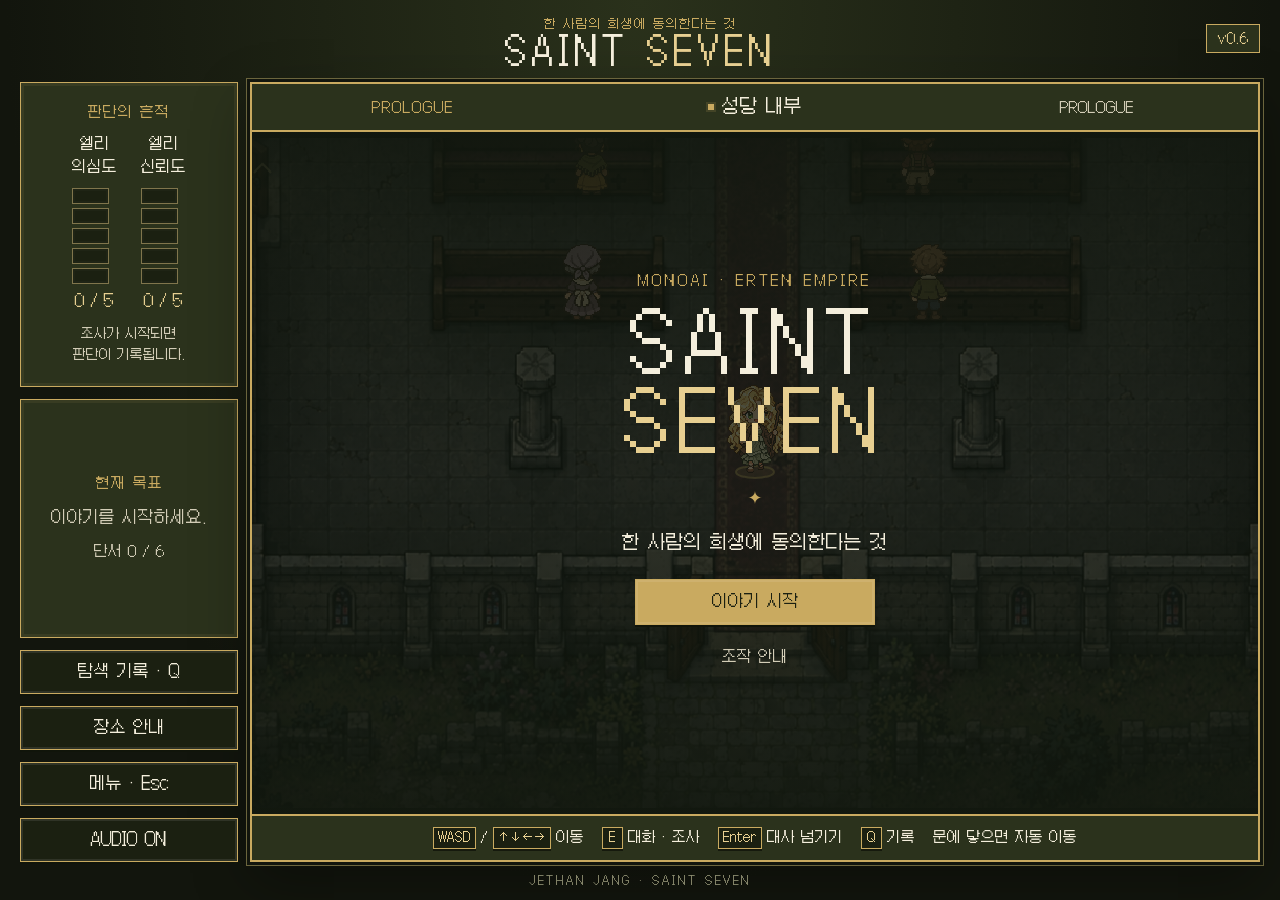
<file: index.html>
<!doctype html>
<html lang="ko">
<head>
  <meta charset="utf-8"><meta name="viewport" content="width=device-width,initial-scale=1">
  <title>SAINT SEVEN · 성녀의 희생</title>
  <link rel="stylesheet" href="css/style.css"><link rel="stylesheet" href="css/viewport.css"><link rel="stylesheet" href="css/ending.css"><link rel="stylesheet" href="css/audio.css"><link rel="stylesheet" href="css/evidence.css">
  <script defer src="js/data.js"></script><script defer src="js/model.js"></script>
  <script defer src="js/story.js"></script><script defer src="js/narrative.js"></script><script defer src="js/cinematic.js"></script><script defer src="js/audio-score.js"></script><script defer src="js/audio.js"></script><script defer src="js/sprites.js"></script><script defer src="js/portals.js"></script><script defer src="js/surfaces.js"></script><script defer src="js/endings.js"></script><script defer src="js/audio-panel.js"></script><script defer src="js/game.js"></script><script defer src="js/layout.js"></script>
</head>
<body>
<div class="page">
  <header class="masthead"><div class="title-lockup"><p class="eyebrow">한 사람의 희생에 동의한다는 것</p><h1>SAINT <span>SEVEN</span></h1></div><span class="version">v0.6</span></header>
  <main class="layout">
    <aside class="sidebar">
      <section class="side-card"><p class="eyebrow">판단의 흔적</p><div class="meters">
        <div class="meter"><h2>엘리<br>의심도</h2><div id="suspicionBar" class="segments" role="meter" aria-label="엘리 의심도" aria-valuemin="0" aria-valuemax="5" aria-valuenow="0"></div><span id="suspicionValue">0 / 5</span></div>
        <div class="meter"><h2>엘리<br>신뢰도</h2><div id="trustBar" class="segments trust" role="meter" aria-label="엘리 신뢰도" aria-valuemin="0" aria-valuemax="5" aria-valuenow="0"></div><span id="trustValue">0 / 5</span></div>
      </div><p class="small" id="meterNote">조사가 시작되면<br>판단이 기록됩니다.</p></section>
      <section class="side-card current-goal"><p class="eyebrow">현재 목표</p><p id="objective">이야기를 시작하세요.</p><span id="clueCount" class="small">단서 0 / 6</span></section>
      <button class="button secondary" id="journalButton">탐색 기록 · Q</button><button class="button secondary" id="mapButton">장소 안내</button><button class="button secondary" id="menuButton">메뉴 · Esc</button><button class="button secondary" id="bgmButton" aria-pressed="true" aria-label="전체 소리 켜짐">AUDIO ON</button>
    </aside>
    <section class="game-panel" aria-label="SAINT SEVEN 게임">
      <div class="scene-bar"><span class="scene-meta" id="chapterName">PROLOGUE</span><span class="scene-location"><i class="location-dot"></i><strong id="locationName">성당 내부</strong></span><span id="sceneStatus">장면 준비 중</span></div>
      <div class="stage" id="stage">
        <canvas id="gameCanvas" width="960" height="640" tabindex="0" aria-label="WASD 또는 방향키로 이동, E키로 대화와 조사">Canvas 지원 브라우저에서 실행해 주세요.</canvas>
        <div class="vignette"></div>
        <div class="loading" id="loading"><span class="loading-mark">✦</span><p id="loadingText">모노아이에 도착하는 중…</p></div>
        <section class="screen-overlay title-screen" id="titleScreen"><p class="eyebrow">MONOAI · ERTEN EMPIRE</p><h2>SAINT<br><span>SEVEN</span></h2><div class="ornament">✦</div><p>한 사람의 희생에 동의한다는 것</p><button class="button" id="startButton">이야기 시작</button><button class="text-button" id="helpButton">조작 안내</button></section>
        <div class="interaction-hint" id="interactionHint" hidden></div><div class="toast" id="toast" role="status" hidden></div>
        <div class="full-figure" id="fullFigure" hidden aria-hidden="true"><svg id="fullSVG" xmlns="http://www.w3.org/2000/svg"><image id="fullImage" width="1789" height="2048"/></svg></div>
        <section class="dialogue" id="dialogue" aria-label="대화" hidden>
          <div class="portrait-wrap" id="portraitWrap"><svg id="portraitSVG" preserveAspectRatio="xMidYMin slice" xmlns="http://www.w3.org/2000/svg" role="img"><title id="portraitAlt"></title><image id="portraitImage" width="1789" height="2048"/></svg></div>
          <div class="dialogue-body"><div class="dialogue-top"><h2 id="speaker"></h2><span id="dialogueCounter"></span></div><p id="dialogueText" aria-live="polite"></p><div class="dialogue-actions" id="dialogueActions"></div><p id="dialogueDefer" class="dialogue-defer" hidden></p></div>
        </section>
        <div class="transition-layer" id="transition" hidden><p id="transitionText"></p></div>
        <section class="cinematic-caption" id="cinematicCaption" aria-label="의식 장면" hidden><div role="status" aria-live="polite"><h2 id="cinematicHeading"></h2><p id="cinematicLine"></p></div><button class="text-button" id="skipCinematic">장면 건너뛰기 · Enter</button></section>
        <section class="screen-overlay ending-screen" id="endingScreen" hidden><p class="eyebrow" id="endingType"></p><div class="ornament">✦</div><h2 id="endingTitle"></h2><p id="endingText"></p><button class="button" id="reflectionButton">내 선택 돌아보기</button><button class="text-button" id="endingRestart">다시 시작</button></section>
      </div>
      <footer class="controls"><span><kbd>WASD</kbd> / <kbd>↑↓←→</kbd> 이동</span><span><kbd>E</kbd> 대화 · 조사</span><span><kbd>Enter</kbd> 대사 넘기기</span><span><kbd>Q</kbd> 기록</span><span>문에 닿으면 자동 이동</span></footer>
    </section>
  </main>
  <footer class="page-footer"><p>JETHAN JANG · SAINT SEVEN</p></footer>
</div>
<dialog class="modal" id="journalModal" aria-labelledby="journalTitle"><div class="modal-heading"><h2 id="journalTitle">탐색 기록</h2><button class="icon-button" id="closeJournal" aria-label="기록 닫기">×</button></div><div id="journalEntries"></div><p class="modal-note">Q 또는 Esc로 돌아가기</p></dialog>
<dialog class="modal" id="pauseModal" aria-labelledby="pauseTitle"><p class="eyebrow">SAINT SEVEN</p><h2 id="pauseTitle">잠시 멈춤</h2><div class="modal-buttons"><button class="button" id="resumeButton">계속하기</button><button class="button secondary" id="audioSettingsButton">소리 설정</button><button class="button secondary" id="pauseHelp">조작 안내</button><button class="button secondary" id="resetButton">처음부터 다시 시작</button></div><p class="small" id="resetNotice" hidden>진행 중인 이야기가 초기화됩니다. 한 번 더 눌러 주세요.</p></dialog>
<dialog class="modal" id="infoModal" aria-labelledby="infoTitle"><h2 id="infoTitle"></h2><div id="infoContent"></div><div class="modal-buttons" id="infoActions"></div></dialog>
</body>
</html>
</file>
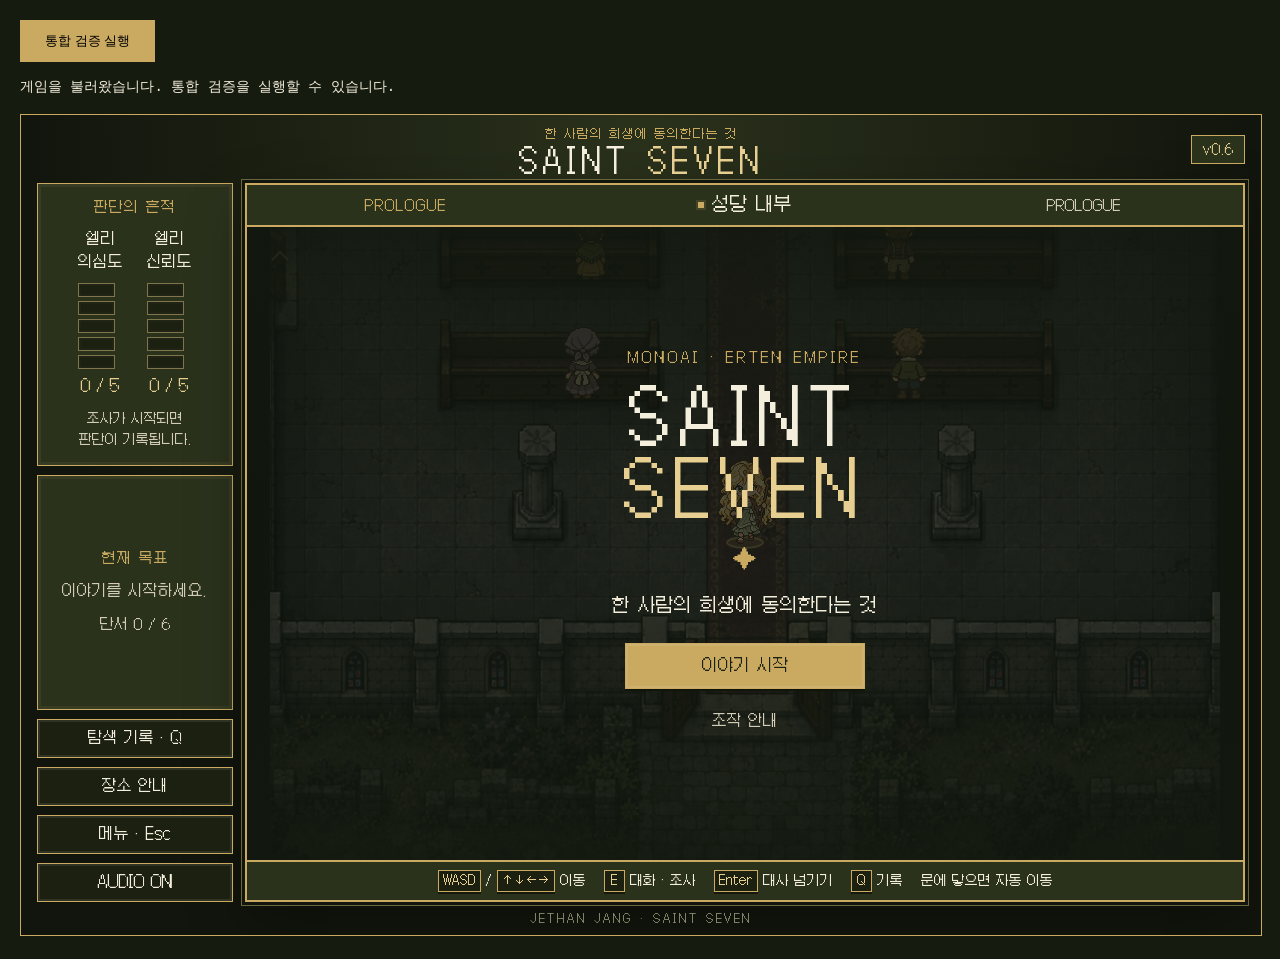
<file: tests/browser.html>
<!doctype html><meta charset="utf-8"><title>SAINT SEVEN 통합 검증</title>
<style>body{background:#161b10;color:#f4eedc;font:14px monospace;margin:20px}button{padding:12px 25px;background:#c9aa60;border:0}iframe{width:100%;height:820px;border:1px solid #c9aa60}pre{white-space:pre-wrap;line-height:1.7;max-height:180px;overflow:auto}</style>
<button id="run">통합 검증 실행</button><pre id="result">준비 중</pre><iframe id="game" src="../index.html?__test=1"></iframe>
<script>
const frame=document.querySelector('iframe'),out=document.querySelector('pre');
const wait=ms=>new Promise(r=>setTimeout(r,ms));const log=s=>out.textContent+=s+'\n';
async function until(fn){for(let i=0;i<800;i++){if(fn())return;await wait(25);}throw Error('wait timeout');}
function assert(v,message){if(!v)throw Error(message);}
let w,d,api;
function key(code,type='keydown'){d.querySelector('canvas').dispatchEvent(new w.KeyboardEvent(type,{code,bubbles:true}));}
function closeInfo(){const e=d.querySelector('#infoModal');if(e.open)d.querySelector('#infoActions button').click();}
function advanceAll(){for(let i=0;i<80;i++){const x=api.snapshot();if(!x.dialogue||x.busy)break;if(x.dialogue.index===x.dialogue.total-1&&x.dialogue.choices.length)break;api.advance();}}
async function intro(choice){api.reset();api.start();const cast=api.snapshot().cast.join(',');assert(new Set(api.snapshot().cast).size===6,'unique village cast');assert(new Set(api.snapshot().actors.filter(a=>a.id.startsWith('crowd')).map(a=>a.character)).size===6,'unique church crowd');advanceAll();await until(()=>api.snapshot().dialogue?.total===4&&!api.snapshot().busy);advanceAll();closeInfo();assert(api.snapshot().game.phase==='seven','opening state');api.go('entrance',{x:501,y:290});api.interact();assert(api.snapshot().dialogue.total===11,'seven encounter');advanceAll();await until(()=>api.snapshot().game.phase==='gossip'&&!api.snapshot().busy);advanceAll();closeInfo();api.go('square',{x:455,y:365});assert(api.snapshot().cast.join(',')===cast,'stable cast across maps');assert(new Set(api.snapshot().actors.filter(a=>a.id!=='elder').map(a=>a.character)).size===3,'unique square crowd');api.interact();for(let i=0;i<6;i++){assert(d.querySelector('#fullSVG').getAttribute('viewBox')===w.SAINT_DATA.characters[api.snapshot().cast[i%3]].crop.join(' '),'gossip image follows speaker');api.advance();}assert(api.snapshot().game.phase==='elder','gossip state');api.go('square',{x:925,y:720});api.interact();advanceAll();api.choose(choice);advanceAll();closeInfo();assert(api.snapshot().game.phase==='investigation','investigation state');assert(api.snapshot().game.trust===0&&api.snapshot().game.suspicion===0,'meters start zero');}
function clue(id){api.collect(id);closeInfo();}
function faith(){api.talk('eli');api.choose(0);advanceAll();api.choose(0);}
async function ending(expected){api.requestRitual();assert(d.querySelector('#infoTitle').textContent.includes('진행'),'ritual confirm');closeInfo();advanceAll();if(expected==='true'){closeInfo();advanceAll();}assert(api.snapshot().cinematic?.kind===expected,'correct ritual cutscene');assert(api.snapshot().cinematic.victim===(expected==='bad'?'hormasset':'seven'),'correct sacrifice');key('KeyE');assert(!!api.snapshot().cinematic,'E does not skip ritual');await until(()=>api.snapshot().cinematic?.time>5);assert(api.snapshot().cinematic.struck===(expected!=='true'),'strike only in sacrifice endings');assert(d.querySelector('#endingScreen').hidden,'scene precedes ending');await until(()=>api.snapshot().game.phase==='ending'&&!api.snapshot().busy);assert(api.snapshot().game.ending===expected,'ending '+expected);assert(!d.querySelector('#endingScreen').hidden,'ending visible');}
function navigation(){const D=w.SAINT_DATA,visited=new Set();const seeds={church:{x:625,y:906}};for(const m of Object.values(D.maps))for(const e of m.interactions.filter(t=>t.type==='exit')){assert(api.go(e.target,e.spawn),'spawn '+e.id);seeds[e.target]=e.spawn;}
for(const [id,seed] of Object.entries(seeds)){api.go(id,seed);const step=12,q=[[seed.x,seed.y]],seen=new Set(),reachable=new Set();for(let i=0;i<q.length;i++){const [x,y]=q[i],k=x+','+y;if(seen.has(k))continue;seen.add(k);if(!api.canWalk(x,y))continue;for(const t of D.maps[id].interactions){if(Math.hypot(t.x-x,t.y-y)<=t.radius-16)reachable.add(t.id);}for(const [dx,dy] of [[step,0],[-step,0],[0,step],[0,-step]]){const nx=x+dx,ny=y+dy;if(nx>0&&ny>0&&nx<1254&&ny<1254&&!seen.has(nx+','+ny))q.push([nx,ny]);}}for(const t of D.maps[id].interactions)assert(reachable.has(t.id),'unreachable '+id+':'+t.id);log('PASS · '+id+' 출입구/단서 접근 '+reachable.size);}}
document.querySelector('#run').onclick=async()=>{document.querySelector('#run').disabled=true;out.textContent='';try{w=frame.contentWindow;d=w.document;api=w.SAINT_TEST;await until(()=>api?.snapshot().ready);navigation();await intro(0);log('PASS · 네 분기 → 조사 시작');api.collect('restore');assert(!api.snapshot().game.found.includes('restored'),'restoration gated');advanceAll();clue('parchment');clue('diary');clue('restore');clue('bible');clue('bible');assert(api.snapshot().game.suspicion===3,'true threshold');clue('bible');assert(api.snapshot().game.suspicion===3,'repeat clue');await ending('true');log('PASS · 트루 엔딩 / 중복 획득 방지');
await intro(1);log('PASS · 침묵 분기 → 조사 시작');clue('parchment');clue('bible');faith();faith();assert(api.snapshot().game.trust===3,'normal threshold');await ending('normal');log('PASS · 노멀 엔딩');
await intro(0);clue('parchment');clue('bible');faith();faith();api.talk('elder');advanceAll();assert(api.snapshot().game.trust===4,'bad threshold');api.talk('elder');advanceAll();assert(api.snapshot().game.trust===4,'repeat elder');await ending('bad');log('PASS · 배드 엔딩 / 주민 재대화 중복 방지');
api.reset();api.start();const before=api.snapshot().dialogue.index;key('Escape');assert(d.querySelector('#pauseModal').open,'pause');key('Escape');assert(api.snapshot().dialogue.index===before,'pause preserves story');log('PASS · Esc로 이야기 건너뛰기 방지');
log('안내 · 실제 WASD 이동은 일반 게임 화면에서 별도 확인합니다.');
log('PASS · 주민 외형 중복 방지/맵 이동 유지/대화 연동, 세 컷신 자동 완료');log('ALL PASS');}catch(e){log('FAIL · '+e.stack);}finally{document.querySelector('#run').disabled=false;}};
frame.onload=()=>out.textContent='게임을 불러왔습니다. 통합 검증을 실행할 수 있습니다.';
</script>
</file>
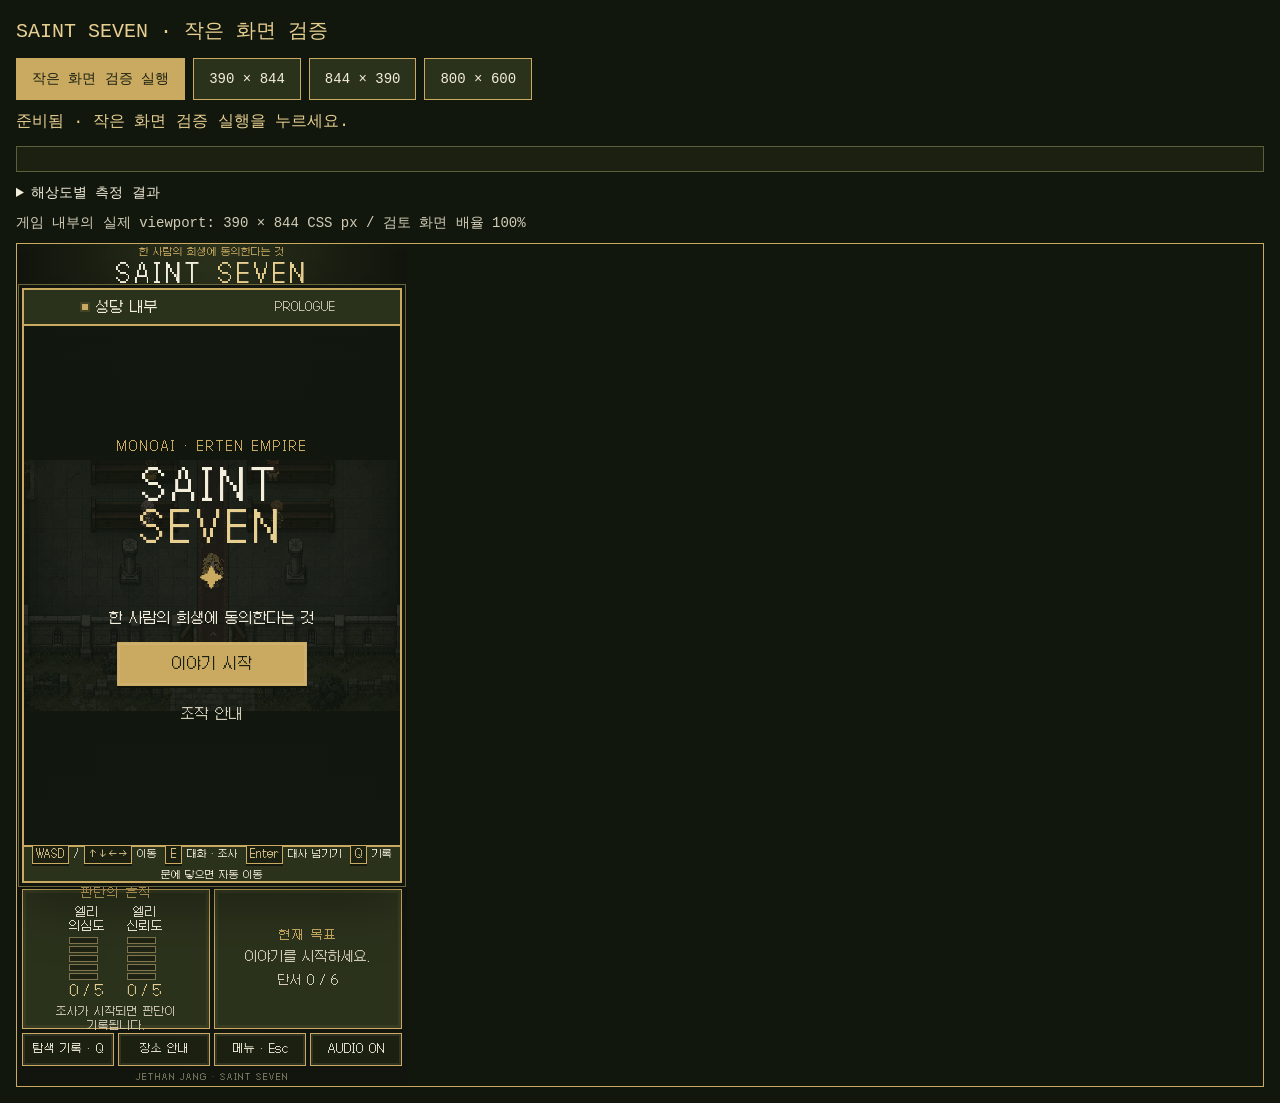
<file: tests/compact.html>
<!doctype html>
<html lang="ko">
<meta charset="utf-8">
<meta name="viewport" content="width=device-width,initial-scale=1">
<title>SAINT SEVEN · 작은 화면 검증</title>
<style>
  *{box-sizing:border-box}body{margin:0;padding:16px;background:#11170d;color:#f4eedc;font:14px/1.6 monospace}h1{font-size:20px;font-weight:400;margin:0 0 10px;color:#e7cf91}button{padding:9px 15px;border:1px solid #c9aa60;background:#2b321c;color:#f4eedc;font:inherit;cursor:pointer}button:disabled{opacity:.5}nav{display:flex;gap:8px;flex-wrap:wrap;margin-bottom:10px}#run{background:#c9aa60;color:#1b2011}#summary{display:block;font-size:16px;color:#e7cf91;margin:8px 0}#result{max-height:220px;overflow:auto;white-space:pre-wrap;background:#1b2011;padding:12px;border:1px solid #5b603b;margin:10px 0}#preview{position:relative;width:100%;overflow:hidden;border:1px solid #c9aa60}iframe{position:absolute;left:0;top:0;border:0;transform-origin:0 0;max-width:none}#inspection{white-space:pre-wrap;color:#d3cdb7;margin:8px 0}details{margin:8px 0}table{border-collapse:collapse;width:100%;font-size:12px}td,th{text-align:left;padding:5px;border:1px solid #5b603b}.pass{color:#bdd29c}.fail{color:#eab09b}
</style>
<h1>SAINT SEVEN · 작은 화면 검증</h1>
<nav><button id="run">작은 화면 검증 실행</button><button data-size="390,844">390 × 844</button><button data-size="844,390">844 × 390</button><button data-size="800,600">800 × 600</button></nav>
<output id="summary">게임을 불러오는 중입니다.</output>
<pre id="result" aria-live="polite"></pre>
<details><summary>해상도별 측정 결과</summary><table><thead><tr><th>장면</th><th>실제 표시 영역</th><th>문서 스크롤</th><th>대사 폰트</th><th>게임 영역</th></tr></thead><tbody id="metrics"></tbody></table></details>
<p id="inspection"></p><div id="preview"><iframe id="game" title="검증 중인 게임" src="../index.html?__test=1"></iframe></div>
<script>
'use strict';
const frame=document.querySelector('#game'),out=document.querySelector('#result'),summary=document.querySelector('#summary'),metrics=document.querySelector('#metrics'),preview=document.querySelector('#preview');
const sizes=[[390,844],[844,390],[800,600]],wait=ms=>new Promise(resolve=>setTimeout(resolve,ms));
let w,d,api,currentSize=[390,844],running=false,rows=[],errors=[],layoutErrors=[];
const assert=(v,message)=>{if(!v)throw Error(message);};
function log(message){out.textContent+=message+'\n';out.scrollTop=out.scrollHeight;}
async function until(fn,message='기다리기 시간 초과',timeout=22000){const start=performance.now();while(performance.now()-start<timeout){if(fn())return;await wait(40);}throw Error(message);}
function scalePreview(){const scale=Math.min(1,preview.clientWidth/currentSize[0]);frame.style.transform='scale('+scale+')';preview.style.height=Math.ceil(currentSize[1]*scale)+'px';document.querySelector('#inspection').textContent='게임 내부의 실제 viewport: '+currentSize.join(' × ')+' CSS px / 검토 화면 배율 '+Math.round(scale*100)+'%';}
async function resize(size){
  currentSize=[...size];frame.style.width=size[0]+'px';frame.style.height=size[1]+'px';scalePreview();
  await until(()=>w.innerWidth===size[0]&&w.innerHeight===size[1],'iframe 크기 적용 실패',5000);
  w.SAINT_LAYOUT?.refresh();
  // A resized iframe can report its new viewport before the game's scheduled
  // layout frame runs. Wait for its CSS viewport and two stable rendered frames;
  // do not wait for overflow to disappear, which would conceal a layout defect.
  await new Promise((resolve,reject)=>{
    let request=0,previous='',stable=0,latest=null,finished=false;
    const finish=error=>{if(finished)return;finished=true;clearTimeout(timeout);w.cancelAnimationFrame(request);error?reject(error):resolve();};
    const timeout=setTimeout(()=>finish(Error('레이아웃 적용/안정화 시간 초과: '+JSON.stringify({expected:size,actual:latest}))),12000);
    const sample=()=>{
      if(finished)return;
      try{
        const css=w.getComputedStyle(d.documentElement),body=d.body.getBoundingClientRect();
        latest={viewport:[w.innerWidth,w.innerHeight],css:[parseFloat(css.getPropertyValue('--app-width')),parseFloat(css.getPropertyValue('--app-height'))],body:[body.width,body.height]};
        const applied=latest.viewport.every((v,i)=>v===size[i])&&latest.css.every((v,i)=>Math.abs(v-size[i])<1)&&latest.body.every((v,i)=>Math.abs(v-size[i])<1);
        const geometry=[...d.querySelectorAll('.page,.layout,.game-panel,#stage,#dialogue,#fullFigure,dialog[open]')].filter(rendered).map(el=>{const r=el.getBoundingClientRect();return [r.x,r.y,r.width,r.height,el.scrollWidth,el.scrollHeight].map(v=>Math.round(v*100)/100);});
        const signature=JSON.stringify(geometry);
        stable=applied&&signature===previous?stable+1:0;previous=signature;
        if(applied&&stable>=2)return finish();
        request=w.requestAnimationFrame(sample);
      }catch(error){finish(error);}
    };
    request=w.requestAnimationFrame(sample);
  });
}
function bind(){w=frame.contentWindow;d=w.document;api=w.SAINT_TEST;}
function rendered(el){if(!el||!el.getClientRects().length)return false;for(let n=el;n&&n.nodeType===1;n=n.parentElement){const s=w.getComputedStyle(n);if(n.hidden||s.display==='none'||s.visibility==='hidden')return false;}return true;}
function inside(el,label){if(!rendered(el))return;const r=el.getBoundingClientRect(),tol=2;assert(r.left>=-tol&&r.top>=-tol&&r.right<=w.innerWidth+tol&&r.bottom<=w.innerHeight+tol,label+' 화면 이탈: '+JSON.stringify({x:r.x,y:r.y,width:r.width,height:r.height}));}
function textFits(el,label){if(!rendered(el))return;inside(el,label);assert(el.scrollWidth<=el.clientWidth+2,label+' 가로 글자 잘림: '+el.scrollWidth+' / '+el.clientWidth);assert(el.scrollHeight<=el.clientHeight+2,label+' 세로 글자 잘림: '+el.scrollHeight+' / '+el.clientHeight);}
function inspectLayout(label){
  const root=d.documentElement,body=d.body;
  const x=Math.max(root.scrollWidth,body.scrollWidth)-w.innerWidth,y=Math.max(root.scrollHeight,body.scrollHeight)-w.innerHeight;
  assert(x<=2&&y<=2,label+' 페이지 스크롤: '+x+' × '+y);
  for(const selector of ['.page','.masthead','.layout','.sidebar','.game-panel','#stage','#gameCanvas','#dialogue','#portraitWrap','#fullFigure','#titleScreen','#endingScreen','#cinematicCaption','.controls','dialog[open]'])for(const el of d.querySelectorAll(selector))inside(el,label+' '+selector);
  for(const selector of ['#dialogueText','#speaker','#objective','#locationName','#meterNote','#clueCount','.meter h2','.meter>span','.dialogue-actions button','.scene-bar>span','.sidebar>.button','.controls','#titleScreen>p','#titleScreen>h2','#titleScreen>button','#endingScreen>p','#endingScreen>h2','#endingScreen>button','#cinematicHeading','#cinematicLine','dialog[open] p','dialog[open] h2','dialog[open] h3','dialog[open] button','.layout-page-navigation'])for(const el of d.querySelectorAll(selector))textFits(el,label+' '+selector);
  const canvas=d.querySelector('#gameCanvas'),cs=w.getComputedStyle(canvas),r=canvas.getBoundingClientRect();
  assert(cs.imageRendering==='pixelated'||cs.imageRendering==='crisp-edges','픽셀 보간 설정 누락');
  assert(cs.objectFit==='contain'||Math.abs(r.width/r.height-canvas.width/canvas.height)<.015,'캔버스 종횡비 왜곡');
  const dialogueFont=parseFloat(w.getComputedStyle(d.querySelector('#dialogueText')).fontSize);
  if(!d.querySelector('#dialogue').hidden)assert(dialogueFont>=15,'대사 폰트가 작음: '+dialogueFont+'px');
  for(const [parentSelector,childSelector] of [
    ['#stage','#dialogue,#titleScreen,#endingScreen,#cinematicCaption'],
    ['#dialogue','#dialogueText,#speaker,.dialogue-actions button'],
    ['#titleScreen','p,h2,button'],['#endingScreen','p,h2,button'],
    ['dialog[open]','p,h2,h3,button,.layout-page:not([hidden])']
  ])for(const parent of d.querySelectorAll(parentSelector))if(rendered(parent)){
    const pr=parent.getBoundingClientRect();
    for(const child of parent.querySelectorAll(childSelector))if(rendered(child)){
      const cr=child.getBoundingClientRect();
      assert(cr.left>=pr.left-2&&cr.top>=pr.top-2&&cr.right<=pr.right+2&&cr.bottom<=pr.bottom+2,label+' '+parentSelector+' 내부 이탈: '+(child.id||child.tagName)+' '+JSON.stringify({parent:[pr.x,pr.y,pr.width,pr.height],child:[cr.x,cr.y,cr.width,cr.height]}));
    }
  }
  const sr=d.querySelector('#stage').getBoundingClientRect();
  rows.push({label,size:currentSize.join(' × '),scroll:x+' / '+y,font:dialogueFont,stage:Math.round(sr.width)+' × '+Math.round(sr.height)});
}
function recordLayoutError(label,error){
  const entry={label,size:currentSize.join(' × '),message:error.message};layoutErrors.push(entry);
  document.documentElement.dataset.layoutErrors=String(layoutErrors.length);
  summary.textContent='검증 계속 중 · 화면 오류 '+layoutErrors.length+'건';summary.className='fail';
  log('FAIL · 화면 '+entry.size+' / '+label+' / '+error.message);
}
function inspectAndCollect(label){
  try{inspectLayout(label);return true;}catch(error){recordLayoutError(label,error);return false;}
}
async function layouts(label){
  const before=layoutErrors.length;
  for(const size of sizes){await resize(size);inspectAndCollect(label);}
  if(layoutErrors.length===before)log('PASS · '+label+' / 모든 해상도 경계·글자·비율');
  else log('FAIL · '+label+' / 화면 오류 '+(layoutErrors.length-before)+'건 기록, 다음 장면 검증 계속');
}
function renderMetrics(){metrics.replaceChildren();for(const r of rows){const tr=document.createElement('tr');for(const value of [r.label,r.size,r.scroll,r.font+' px',r.stage]){const td=document.createElement('td');td.textContent=value;tr.append(td);}metrics.append(tr);}}
function key(code,type='keydown'){d.querySelector('#gameCanvas').dispatchEvent(new w.KeyboardEvent(type,{code,bubbles:true}));}
function closeInfo(){const m=d.querySelector('#infoModal');if(m.open)d.querySelector('#infoActions button').click();}
function closeModal(id){const m=d.getElementById(id);if(m.open){key('Escape');assert(!m.open,id+' 닫기 실패');}}
function advanceAll(){for(let i=0;i<100;i++){const s=api.snapshot();if(!s.dialogue||s.busy)break;if(s.dialogue.index===s.dialogue.total-1&&s.dialogue.choices.length)break;api.advance();}}
async function intro(choice,check=false){
  api.reset();if(check)await layouts('타이틀');api.start();if(check)await layouts('엘리 대화·초상화');
  const cast=api.snapshot().cast.join(',');assert(new Set(api.snapshot().cast).size===6,'주민 외형 중복');advanceAll();
  await until(()=>api.snapshot().dialogue?.total===4&&!api.snapshot().busy,'미사 후 개인 대화');advanceAll();if(check)await layouts('진행 안내창');closeInfo();
  assert(api.snapshot().game.phase==='seven','세븐 만남 단계');api.go('entrance',{x:501,y:290});api.interact();if(check)await layouts('세븐 대화·초상화');advanceAll();
  await until(()=>api.snapshot().game.phase==='gossip'&&!api.snapshot().busy,'세븐 퇴장 완료');advanceAll();closeInfo();
  api.go('square',{x:455,y:365});assert(api.snapshot().cast.join(',')===cast,'맵 이동 후 주민 외형 변동');api.interact();advanceAll();
  assert(api.snapshot().game.phase==='elder','주민 소문 단계');api.go('square',{x:925,y:720});api.interact();advanceAll();
  assert(api.snapshot().dialogue.choices.length===2,'네/침묵 선택지 유지');if(check)await layouts('네·침묵 선택지');api.choose(choice);advanceAll();closeInfo();
  assert(api.snapshot().game.phase==='investigation','조사 단계');assert(api.snapshot().game.suspicion===0&&api.snapshot().game.trust===0,'조사 상태 초기값');
}
function clue(id){api.collect(id);closeInfo();}
function faith(){api.talk('eli');api.choose(0);advanceAll();api.choose(0);}
async function longestTextCheck(){
  assert(typeof api.openDialogue==='function','대사 크기 검증 훅 없음');
  const all=Object.values(w.SAINT_STORY).filter(Array.isArray).flat().filter(p=>p.text&&p.character).sort((a,b)=>b.text.length-a.text.length);
  const seen=new Set();for(const page of all){if(seen.has(page.character))continue;seen.add(page.character);api.openDialogue([page]);await layouts('긴 대사 '+page.character);advanceAll();if(seen.size===4)break;}
}
async function ending(expected,check=true){
  api.requestRitual();assert(d.querySelector('#infoTitle').textContent.includes('진행'),'의식 확인창');if(check)await layouts('의식 진행 확인');closeInfo();advanceAll();if(expected==='true'){closeInfo();advanceAll();}
  const c=api.snapshot().cinematic;assert(c?.kind===expected,'컷신 분기 불일치 '+expected);assert(c.victim===(expected==='bad'?'hormasset':'seven'),'희생 대상 불일치');key('KeyE');assert(api.snapshot().cinematic,'E 키로 컷신 오작동');
  await until(()=>api.snapshot().cinematic?.time>5,'의식 장면 5초 진행');assert(api.snapshot().cinematic.struck===(expected!=='true'),'처형/저지 분기 불일치');
  await until(()=>api.snapshot().game.phase==='ending'&&!api.snapshot().busy&&!d.querySelector('#endingScreen').hidden,'엔딩 전환 '+expected);
  assert(api.snapshot().game.ending===expected,'엔딩 불일치');await wait(1200);await layouts(expected+' 엔딩');
  d.querySelector('#reflectionButton').click();await layouts(expected+' 선택 돌아보기');closeModal('infoModal');log('PASS · '+expected+' 엔딩·의식 장면·선택 기록');
}

function normalizeText(text){return text.replace(/\s+/gu,'');}
async function paginatedLayouts(containerId,label,originalTexts=[]){
  const errorsBefore=layoutErrors.length;
  for(const size of sizes){
    await resize(size);
    const container=d.getElementById(containerId),nav=d.querySelector('.layout-page-navigation[data-for="'+containerId+'"]');
    const previous=nav?.querySelector('button:first-child'),next=nav?.querySelector('button:last-child');
    let safety=0;while(previous&&!previous.disabled&&safety++<80){previous.click();await resize(size);}
    assert(safety<80,label+' 이전 페이지 반복');
    const expectedPages=container.querySelectorAll('.layout-page').length||1,visited=[];
    for(let page=0;page<expectedPages;page++){
      inspectAndCollect(label+' '+(page+1)+'/'+expectedPages);
      const active=[...container.querySelectorAll('.layout-page')].filter(rendered);
      assert(active.length===1,label+' 활성 페이지 개수 오류');
      const state=w.SAINT_LAYOUT.snapshot().modals.find(m=>m.id===containerId);
      if(state&&active[0].getBoundingClientRect().height>state.budget+2)recordLayoutError(label+' '+(page+1)+'/'+expectedPages,Error('페이지 높이 예산 초과: '+active[0].getBoundingClientRect().height+' / '+state.budget));
      visited.push(active[0].textContent);
      if(page+1<expectedPages){assert(next&&!next.disabled,label+' 다음 페이지 접근 불가');next.click();await resize(size);}
    }
    const allText=normalizeText(visited.join(''));
    for(const text of originalTexts)assert(allText.includes(normalizeText(text)),label+' 페이지 이동 중 원문 누락: '+text.slice(0,25));
    if(next)assert(next.disabled,label+' 마지막 페이지 버튼 상태 오류');
  }
  if(layoutErrors.length===errorsBefore)log('PASS · '+label+' / 세 해상도 모든 페이지·원문 보존');
  else log('FAIL · '+label+' / 화면 오류 '+(layoutErrors.length-errorsBefore)+'건 기록, 원문 보존 검사 완료');
}
async function compactModals(){
  d.querySelector('#mapButton').click();
  const mapText=d.querySelector('#infoContent').textContent;
  await paginatedLayouts('infoContent','장소 안내',[mapText]);closeModal('infoModal');
  d.querySelector('#menuButton').click();await layouts('일시정지 메뉴');
  d.querySelector('#pauseHelp').click();
  const helpText=d.querySelector('#infoContent').textContent;
  await paginatedLayouts('infoContent','조작 안내',[helpText]);closeModal('infoModal');closeModal('pauseModal');
  d.querySelector('#journalButton').click();
  const originals=api.snapshot().game.found.filter(id=>w.SAINT_DATA.clues[id]).map(id=>w.SAINT_DATA.clues[id].text);
  assert(originals.length>=6,'긴 기록을 위한 실제 단서가 충분하지 않음');
  await paginatedLayouts('journalEntries','전체 탐색 기록',originals);closeModal('journalModal');
}
async function run(){
  if(running)return;running=true;for(const b of document.querySelectorAll('nav button'))b.disabled=true;
  out.textContent='';summary.textContent='작은 화면 검증 중';rows=[];errors=[];layoutErrors=[];summary.className='';document.documentElement.dataset.layoutErrors='0';document.documentElement.dataset.result='running';
  try{
    bind();await until(()=>{bind();return api?.snapshot().ready;},'게임 이미지/스크립트 로딩');
    w.addEventListener('error',e=>errors.push(e.message));w.addEventListener('unhandledrejection',e=>errors.push(String(e.reason)));
    await resize([390,844]);await intro(0,true);
    clue('parchment');api.collect('diary');await paginatedLayouts('infoContent','세븐의 일기장 원문',[w.SAINT_DATA.clues.diary.text]);closeInfo();
    clue('restore');clue('bible');clue('bible');api.talk('elder');advanceAll();
    await compactModals();
    api.talk('eli');await layouts('사제 질문 선택지');api.choose(0);advanceAll();await layouts('긴 판단 선택지');api.choose(1);
    await longestTextCheck();assert(api.snapshot().game.suspicion===3,'트루 엔딩 조건');await ending('true');
    await intro(1);clue('parchment');clue('bible');faith();faith();await ending('normal',false);
    await intro(0);clue('parchment');clue('bible');faith();faith();api.talk('elder');advanceAll();await ending('bad',false);
    assert(errors.length===0,'브라우저 오류: '+errors.join(' / '));const appErrors=api.snapshot().errors||[];assert(appErrors.length===0,'게임 오류: '+appErrors.join(' / '));
    assert(layoutErrors.length===0,'화면 배치 오류 '+layoutErrors.length+'건 · 상세 FAIL 로그를 확인하세요.');
    renderMetrics();summary.textContent='ALL PASS · 소형 세 해상도 대화·선택지·전체 기록·세 엔딩';summary.className='pass';log('ALL PASS');document.documentElement.dataset.result='passed';
  }catch(e){renderMetrics();summary.textContent='FAIL · '+e.message;summary.className='fail';log('FAIL · '+e.stack);document.documentElement.dataset.result='failed';}
  finally{running=false;for(const b of document.querySelectorAll('nav button'))b.disabled=false;}
}
document.querySelector('#run').onclick=run;
for(const b of document.querySelectorAll('[data-size]'))b.onclick=async()=>{bind();try{await resize(b.dataset.size.split(',').map(Number));inspectLayout('수동 확인');renderMetrics();}catch(e){summary.textContent='FAIL · '+e.message;log('FAIL · '+e.stack);}};
window.addEventListener('resize',scalePreview);frame.addEventListener('load',()=>{bind();scalePreview();if(!running)summary.textContent='준비됨 · 작은 화면 검증 실행을 누르세요.';});
frame.style.width='390px';frame.style.height='844px';scalePreview();
</script>
</html>
</file>
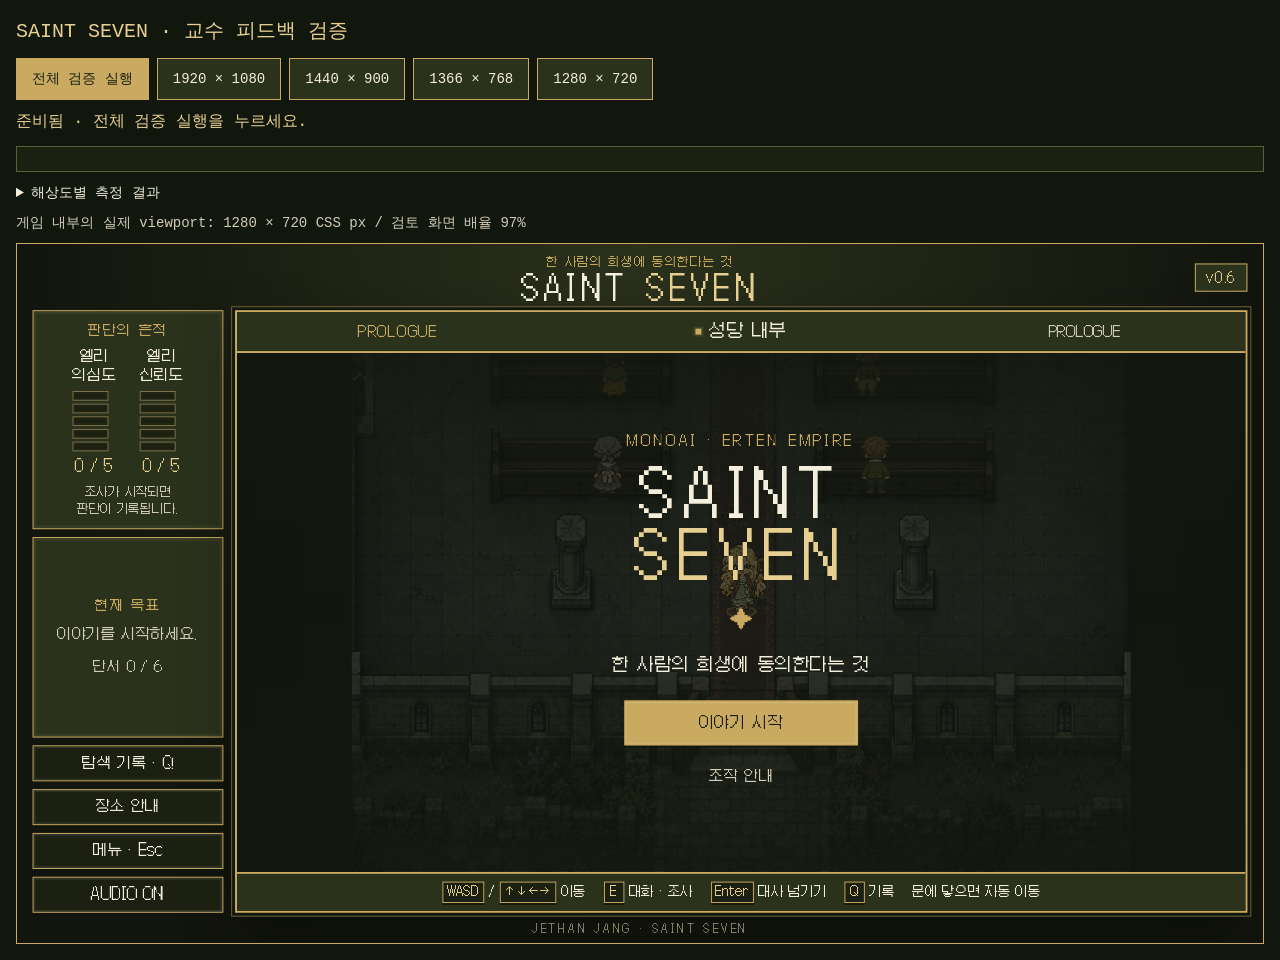
<file: tests/feedback.html>
<!doctype html>
<html lang="ko">
<meta charset="utf-8">
<meta name="viewport" content="width=device-width,initial-scale=1">
<title>SAINT SEVEN · 교수 피드백 검증</title>
<style>
  *{box-sizing:border-box}body{margin:0;padding:16px;background:#11170d;color:#f4eedc;font:14px/1.6 monospace}h1{font-size:20px;font-weight:400;margin:0 0 10px;color:#e7cf91}button{padding:9px 15px;border:1px solid #c9aa60;background:#2b321c;color:#f4eedc;font:inherit;cursor:pointer}button:disabled{opacity:.5}nav{display:flex;gap:8px;flex-wrap:wrap;margin-bottom:10px}#run{background:#c9aa60;color:#1b2011}#summary{display:block;font-size:16px;color:#e7cf91;margin:8px 0}#result{max-height:220px;overflow:auto;white-space:pre-wrap;background:#1b2011;padding:12px;border:1px solid #5b603b;margin:10px 0}#preview{position:relative;width:100%;overflow:hidden;border:1px solid #c9aa60}iframe{position:absolute;left:0;top:0;border:0;transform-origin:0 0;max-width:none}#inspection{white-space:pre-wrap;color:#d3cdb7;margin:8px 0}details{margin:8px 0}table{border-collapse:collapse;width:100%;font-size:12px}td,th{text-align:left;padding:5px;border:1px solid #5b603b}.pass{color:#bdd29c}.fail{color:#eab09b}
</style>
<h1>SAINT SEVEN · 교수 피드백 검증</h1>
<nav><button id="run">전체 검증 실행</button><button data-size="1920,1080">1920 × 1080</button><button data-size="1440,900">1440 × 900</button><button data-size="1366,768">1366 × 768</button><button data-size="1280,720">1280 × 720</button></nav>
<output id="summary">게임을 불러오는 중입니다.</output>
<pre id="result" aria-live="polite"></pre>
<details><summary>해상도별 측정 결과</summary><table><thead><tr><th>장면</th><th>실제 표시 영역</th><th>문서 스크롤</th><th>대사 폰트</th><th>게임 영역</th></tr></thead><tbody id="metrics"></tbody></table></details>
<p id="inspection"></p><div id="preview"><iframe id="game" title="검증 중인 게임" src="../index.html?__test=1"></iframe></div>
<script>
'use strict';
const frame=document.querySelector('#game'),out=document.querySelector('#result'),summary=document.querySelector('#summary'),metrics=document.querySelector('#metrics'),preview=document.querySelector('#preview');
const sizes=[[1920,1080],[1440,900],[1366,768],[1280,720]],wait=ms=>new Promise(resolve=>setTimeout(resolve,ms));
let w,d,api,currentSize=[1280,720],running=false,rows=[],errors=[],layoutErrors=[];
const assert=(v,message)=>{if(!v)throw Error(message);};
function log(message){out.textContent+=message+'\n';out.scrollTop=out.scrollHeight;}
async function until(fn,message='기다리기 시간 초과',timeout=22000){const start=performance.now();while(performance.now()-start<timeout){if(fn())return;await wait(40);}throw Error(message);}
function scalePreview(){const scale=Math.min(1,preview.clientWidth/currentSize[0]);frame.style.transform='scale('+scale+')';preview.style.height=Math.ceil(currentSize[1]*scale)+'px';document.querySelector('#inspection').textContent='게임 내부의 실제 viewport: '+currentSize.join(' × ')+' CSS px / 검토 화면 배율 '+Math.round(scale*100)+'%';}
async function resize(size){
  currentSize=[...size];frame.style.width=size[0]+'px';frame.style.height=size[1]+'px';scalePreview();
  await until(()=>w.innerWidth===size[0]&&w.innerHeight===size[1],'iframe 크기 적용 실패',5000);
  w.SAINT_LAYOUT?.refresh();
  // A resized iframe can report its new viewport before the game's scheduled
  // layout frame runs. Wait for its CSS viewport and two stable rendered frames;
  // do not wait for overflow to disappear, which would conceal a layout defect.
  await new Promise((resolve,reject)=>{
    let request=0,previous='',stable=0,latest=null,finished=false;
    const finish=error=>{if(finished)return;finished=true;clearTimeout(timeout);w.cancelAnimationFrame(request);error?reject(error):resolve();};
    const timeout=setTimeout(()=>finish(Error('레이아웃 적용/안정화 시간 초과: '+JSON.stringify({expected:size,actual:latest}))),12000);
    const sample=()=>{
      if(finished)return;
      try{
        const css=w.getComputedStyle(d.documentElement),body=d.body.getBoundingClientRect();
        latest={viewport:[w.innerWidth,w.innerHeight],css:[parseFloat(css.getPropertyValue('--app-width')),parseFloat(css.getPropertyValue('--app-height'))],body:[body.width,body.height]};
        const applied=latest.viewport.every((v,i)=>v===size[i])&&latest.css.every((v,i)=>Math.abs(v-size[i])<1)&&latest.body.every((v,i)=>Math.abs(v-size[i])<1);
        const geometry=[...d.querySelectorAll('.page,.layout,.game-panel,#stage,#dialogue,#fullFigure,dialog[open]')].filter(rendered).map(el=>{const r=el.getBoundingClientRect();return [r.x,r.y,r.width,r.height,el.scrollWidth,el.scrollHeight].map(v=>Math.round(v*100)/100);});
        const signature=JSON.stringify(geometry);
        stable=applied&&signature===previous?stable+1:0;previous=signature;
        if(applied&&stable>=2)return finish();
        request=w.requestAnimationFrame(sample);
      }catch(error){finish(error);}
    };
    request=w.requestAnimationFrame(sample);
  });
}
function bind(){w=frame.contentWindow;d=w.document;api=w.SAINT_TEST;}
function rendered(el){if(!el||!el.getClientRects().length)return false;for(let n=el;n&&n.nodeType===1;n=n.parentElement){const s=w.getComputedStyle(n);if(n.hidden||s.display==='none'||s.visibility==='hidden')return false;}return true;}
function inside(el,label){if(!rendered(el))return;const r=el.getBoundingClientRect(),tol=2;assert(r.left>=-tol&&r.top>=-tol&&r.right<=w.innerWidth+tol&&r.bottom<=w.innerHeight+tol,label+' 화면 이탈: '+JSON.stringify({x:r.x,y:r.y,width:r.width,height:r.height}));}
function textFits(el,label){if(!rendered(el))return;inside(el,label);assert(el.scrollWidth<=el.clientWidth+2,label+' 가로 글자 잘림');assert(el.scrollHeight<=el.clientHeight+2,label+' 세로 글자 잘림');}
function inspectLayout(label){
  const root=d.documentElement,body=d.body;
  const x=Math.max(root.scrollWidth,body.scrollWidth)-w.innerWidth,y=Math.max(root.scrollHeight,body.scrollHeight)-w.innerHeight;
  assert(x<=2&&y<=2,label+' 페이지 스크롤: '+x+' × '+y);
  for(const selector of ['.page','.masthead','.layout','.sidebar','.game-panel','#stage','#gameCanvas','#dialogue','#portraitWrap','#fullFigure','#titleScreen','#endingScreen','#cinematicCaption','.controls','dialog[open]'])for(const el of d.querySelectorAll(selector))inside(el,label+' '+selector);
  for(const selector of ['#dialogueText','#speaker','#objective','#locationName','#meterNote','#clueCount','.meter h2','.meter>span','.dialogue-actions button','.scene-bar>span','.sidebar>.button','.controls','#titleScreen>p','#titleScreen>h2','#titleScreen>button','#endingScreen>p','#endingScreen>h2','#endingScreen>button','#cinematicHeading','#cinematicLine','dialog[open] p','dialog[open] h2','dialog[open] h3','dialog[open] button','.layout-page-navigation'])for(const el of d.querySelectorAll(selector))textFits(el,label+' '+selector);
  const canvas=d.querySelector('#gameCanvas'),cs=w.getComputedStyle(canvas),r=canvas.getBoundingClientRect();
  assert(cs.imageRendering==='pixelated'||cs.imageRendering==='crisp-edges','픽셀 보간 설정 누락');
  assert(cs.objectFit==='contain'||Math.abs(r.width/r.height-canvas.width/canvas.height)<.015,'캔버스 종횡비 왜곡');
  const dialogueFont=parseFloat(w.getComputedStyle(d.querySelector('#dialogueText')).fontSize);
  if(!d.querySelector('#dialogue').hidden)assert(dialogueFont>=17.5,'대사 폰트가 작음: '+dialogueFont+'px');
  const sr=d.querySelector('#stage').getBoundingClientRect();
  rows.push({label,size:currentSize.join(' × '),scroll:x+' / '+y,font:dialogueFont,stage:Math.round(sr.width)+' × '+Math.round(sr.height)});
}
function recordLayoutError(label,error){
  const entry={label,size:currentSize.join(' × '),message:error.message};layoutErrors.push(entry);
  document.documentElement.dataset.layoutErrors=String(layoutErrors.length);
  summary.textContent='검증 계속 중 · 화면 오류 '+layoutErrors.length+'건';summary.className='fail';
  log('FAIL · 화면 '+entry.size+' / '+label+' / '+error.message);
}
function inspectAndCollect(label){
  try{inspectLayout(label);return true;}catch(error){recordLayoutError(label,error);return false;}
}
async function layouts(label){
  const before=layoutErrors.length;
  for(const size of sizes){await resize(size);inspectAndCollect(label);}
  if(layoutErrors.length===before)log('PASS · '+label+' / 모든 해상도 경계·글자·비율');
  else log('FAIL · '+label+' / 화면 오류 '+(layoutErrors.length-before)+'건 기록, 다음 장면 검증 계속');
}
function renderMetrics(){metrics.replaceChildren();for(const r of rows){const tr=document.createElement('tr');for(const value of [r.label,r.size,r.scroll,r.font+' px',r.stage]){const td=document.createElement('td');td.textContent=value;tr.append(td);}metrics.append(tr);}}
function key(code,type='keydown'){d.querySelector('#gameCanvas').dispatchEvent(new w.KeyboardEvent(type,{code,bubbles:true}));}
function closeInfo(){const m=d.querySelector('#infoModal');if(m.open)d.querySelector('#infoActions button').click();}
function closeModal(id){const m=d.getElementById(id);if(m.open){key('Escape');assert(!m.open,id+' 닫기 실패');}}
function advanceAll(){for(let i=0;i<100;i++){const s=api.snapshot();if(!s.dialogue||s.busy)break;if(s.dialogue.index===s.dialogue.total-1&&s.dialogue.choices.length)break;api.advance();}}
async function storyDoorLock(mapId,exitId,phase){
  const def=w.SAINT_PORTALS.entries(mapId).find(p=>p.id===exitId),key=mapId+':'+exitId;
  assert(def?.approach,'진행 제한 문 좌표 없음 '+key);assert(api.go(mapId,def.approach),'진행 제한 문 접근 실패 '+key);await wait(750);
  for(let i=0;i<85&&!api.snapshot().portals.blocked.includes(key);i++){
    api.testMove(def.inward[0]*4,def.inward[1]*4);
    assert(api.snapshot().world===mapId,'스토리 진행 전 문이 열림 '+key);
  }
  const s=api.snapshot();assert(s.portals.blocked.includes(key),'진행 제한 문 접촉 판정 누락 '+key);assert(s.world===mapId&&s.game.phase===phase,'자동 입장으로 기존 스토리 단계 변경 '+key);
  log('PASS · '+phase+' 단계 '+key+' 자동 입장 제한 유지');
}
async function intro(choice,check=false){
  api.reset();if(check)await layouts('타이틀');api.start();if(check)await layouts('엘리 대화·초상화');
  const cast=api.snapshot().cast.join(',');assert(new Set(api.snapshot().cast).size===6,'주민 외형 중복');advanceAll();
  await until(()=>api.snapshot().dialogue?.total===4&&!api.snapshot().busy,'미사 후 개인 대화');advanceAll();if(check)await layouts('진행 안내창');closeInfo();
  assert(api.snapshot().game.phase==='seven','세븐 만남 단계');if(check)await storyDoorLock('entrance','square_out','seven');api.go('entrance',{x:501,y:290});api.interact();if(check)await layouts('세븐 대화·초상화');advanceAll();
  await until(()=>api.snapshot().game.phase==='gossip'&&!api.snapshot().busy,'세븐 퇴장 완료');advanceAll();closeInfo();
  if(check)await storyDoorLock('square','house_out','gossip');api.go('square',{x:455,y:365});assert(api.snapshot().cast.join(',')===cast,'맵 이동 후 주민 외형 변동');api.interact();advanceAll();
  assert(api.snapshot().game.phase==='elder','주민 소문 단계');api.go('square',{x:925,y:720});api.interact();advanceAll();
  assert(api.snapshot().dialogue.choices.length===2,'네/침묵 선택지 유지');if(check)await layouts('네·침묵 선택지');api.choose(choice);advanceAll();closeInfo();
  assert(api.snapshot().game.phase==='investigation','조사 단계');assert(api.snapshot().game.suspicion===0&&api.snapshot().game.trust===0,'조사 상태 초기값');
}
function clue(id){api.collect(id);closeInfo();}
function faith(){api.talk('eli');api.choose(0);advanceAll();api.choose(0);}
async function audioCheck(){
  const button=d.querySelector('#bgmButton');assert(button,'BGM 버튼 없음');
  let a=api.snapshot().audio;assert(a?.available,'이 브라우저에서 오디오 사용 불가');
  if(!a.enabled)button.click();await until(()=>api.snapshot().audio?.started&&api.snapshot().audio?.state==='running','BGM 시작/재생 실패');
  a=api.snapshot().audio;assert(a.loop&&a.duration>0&&a.bufferReady&&a.hasSignal&&a.rms>0,'BGM 반복 음원 미준비/무음');const starts=a.starts;
  button.click();assert(!api.snapshot().audio.enabled&&api.snapshot().audio.targetGain===0,'BGM OFF 실패');button.click();assert(api.snapshot().audio.enabled,'BGM ON 실패');
  await wait(150);assert(api.snapshot().audio.starts===starts,'BGM 토글마다 음원 재시작');
  api.go('church',{x:625,y:840});await wait(120);api.go('square',{x:625,y:610});assert(api.snapshot().audio.starts===starts,'일반 맵 이동으로 음악 재시작');
  log('PASS · BGM 시작·반복 설정·ON/OFF·맵 이동 연속 재생');
}
async function walkingCheck(){
  assert(typeof api.testMove==='function','실제 이동 테스트 훅 없음');api.go('church',{x:625,y:850});
  let origin=null;for(let y=340;y<1040&&!origin;y+=30)for(let x=590;x<680&&!origin;x+=20){if(Array.from({length:15},(_,i)=>(i-7)*10).every(offset=>api.canWalk(x+offset,y)&&api.canWalk(x,y+offset)))origin={x,y};}
  assert(origin,'4방향 이동 테스트 공간 없음');
  for(const [code,direction,dx,dy] of [['KeyW','up',0,-1],['KeyS','down',0,1],['KeyA','left',-1,0],['KeyD','right',1,0]]){
    api.go('church',origin);const before=api.snapshot();let moved;key(code);
    try{await until(()=>{moved=api.snapshot();return moved.player.facing===direction&&Math.hypot(moved.player.x-before.player.x,moved.player.y-before.player.y)>0&&moved.walk?.distance>before.walk.distance;},'실제 이동 프레임 대기 실패 '+direction,5000);}finally{key(code,'keyup');}
    assert(moved.player.facing===direction,'방향 전환 실패 '+direction);assert(Math.hypot(moved.player.x-before.player.x,moved.player.y-before.player.y)>0,'키보드 이동 실패 '+direction);
    assert(moved.walk?.distance>before.walk.distance,'이동거리 기반 걷기 누락 '+direction);await until(()=>api.snapshot().walk?.moving===false,'정지 후 대기 자세 실패 '+direction,3000);
    const idle=api.snapshot();assert(idle.player.facing===direction,'정지 후 방향 유지 실패 '+direction);assert(idle.walk.frame===0,'정지 후 기본 걷기 프레임 복귀 실패 '+direction);
  }
  // Probe an actual obstacle, away from every exit, to distinguish walls from doors.
  let wall=null;
  const exits=w.SAINT_DATA.maps.church.interactions.filter(i=>i.type==='exit');
  for(let y=300;y<980&&!wall;y+=12)for(let x=230;x<1010&&!wall;x+=12)if(api.canWalk(x,y)&&!api.canWalk(x+8,y)&&exits.every(e=>Math.hypot(e.x-x,e.y-y)>140))wall={x,y};
  assert(wall,'일반 벽 테스트 위치 없음');api.go('church',wall);for(let i=0;i<10;i++)api.testMove(6,0);assert(api.snapshot().world==='church','일반 벽에서 맵 전환');
  log('PASS · 실제 WASD 네 방향 이동·걷기 거리·정지 복귀·일반 벽 유지');
}
async function portalsCheck(){
  const P=w.SAINT_PORTALS;assert(P?.definitions&&typeof P.entries==='function','자동 출입구 정의 없음');let count=0;
  for(const [mapId,map] of Object.entries(w.SAINT_DATA.maps))for(const exit of map.interactions.filter(i=>i.type==='exit')){
    const def=P.entries(mapId).find(p=>p.id===exit.id);assert(def?.approach&&def.inward,'출입구 접근 좌표 없음 '+mapId+'/'+exit.id);
    assert(api.go(mapId,def.approach),'출입구 접근 지점 충돌 '+exit.id);await wait(750);
    for(let i=0;i<85&&api.snapshot().world===mapId;i++){api.testMove(def.inward[0]*4,def.inward[1]*4);if(api.snapshot().busy)await until(()=>!api.snapshot().busy,'문 전환 완료 '+exit.id);}
    assert(api.snapshot().world===exit.target,'자동 이동 목적지 불일치 '+exit.id+' → '+api.snapshot().world);
    const dest=api.snapshot(),spawn=exit.spawn;assert(Math.hypot(dest.player.x-spawn.x,dest.player.y-spawn.y)<=60,'도착 위치 오류 '+exit.id);
    for(let i=0;i<12;i++){api.testMove(def.inward[0]*4,def.inward[1]*4);assert(api.snapshot().world===exit.target,'도착 직후 같은 방향 반복 전환 '+exit.id);}
    await wait(800);
    for(let i=0;i<40;i++){api.testMove(def.inward[0]*4,def.inward[1]*4);assert(api.snapshot().world===exit.target,'도착 유예 시간 이후 같은 방향 반복 전환 '+exit.id);}
    count++;
  }
  log('PASS · 실제 출입구 '+count+'개 양방향 자동 이동·도착 좌표·반복 전환 방지');
}
async function modalCheck(){
  d.querySelector('#mapButton').click();await layouts('장소 안내');closeModal('infoModal');
  api.collect('diary');await layouts('단서 본문');closeInfo();
  d.querySelector('#journalButton').click();await layouts('탐색 기록');
  const pages=d.querySelectorAll('#journalEntries .layout-page');if(pages.length>1){const next=d.querySelector('#journalEntries + .layout-page-navigation button:last-child')||[...d.querySelectorAll('.layout-page-navigation button')].find(b=>b.textContent.includes('다음'));if(next&&!next.disabled){next.click();await wait(100);inspectAndCollect('기록 다음 페이지');}}
  closeModal('journalModal');
  d.querySelector('#menuButton').click();await layouts('일시정지 메뉴');closeModal('pauseModal');
}
async function longestTextCheck(){
  assert(typeof api.openDialogue==='function','대사 크기 검증 훅 없음');
  const all=Object.values(w.SAINT_STORY).filter(Array.isArray).flat().filter(p=>p.text&&p.character).sort((a,b)=>b.text.length-a.text.length);
  const seen=new Set();for(const page of all){if(seen.has(page.character))continue;seen.add(page.character);api.openDialogue([page]);await layouts('긴 대사 '+page.character);advanceAll();if(seen.size===4)break;}
}
async function ending(expected,check=true){
  api.requestRitual();assert(d.querySelector('#infoTitle').textContent.includes('진행'),'의식 확인창');if(check)await layouts('의식 진행 확인');closeInfo();advanceAll();if(expected==='true'){closeInfo();advanceAll();}
  const c=api.snapshot().cinematic;assert(c?.kind===expected,'컷신 분기 불일치 '+expected);assert(c.victim===(expected==='bad'?'hormasset':'seven'),'희생 대상 불일치');key('KeyE');assert(api.snapshot().cinematic,'E 키로 컷신 오작동');
  await until(()=>api.snapshot().cinematic?.time>5,'의식 장면 5초 진행');assert(api.snapshot().cinematic.struck===(expected!=='true'),'처형/저지 분기 불일치');
  await until(()=>api.snapshot().game.phase==='ending'&&!api.snapshot().busy&&!d.querySelector('#endingScreen').hidden,'엔딩 전환 '+expected);
  assert(api.snapshot().game.ending===expected,'엔딩 불일치');await wait(1200);await layouts(expected+' 엔딩');
  d.querySelector('#reflectionButton').click();await layouts(expected+' 선택 돌아보기');closeModal('infoModal');log('PASS · '+expected+' 엔딩·의식 장면·선택 기록');
}
async function run(){
  if(running)return;running=true;document.querySelector('#run').disabled=true;out.textContent='';summary.textContent='검증 중';rows=[];errors=[];layoutErrors=[];summary.className='';document.documentElement.dataset.layoutErrors='0';document.documentElement.dataset.result='running';
  try{
    bind();await until(()=>{bind();return api?.snapshot().ready;},'게임 이미지/스크립트 로딩');w.addEventListener('error',e=>errors.push(e.message));w.addEventListener('unhandledrejection',e=>errors.push(String(e.reason)));
    await resize([1280,720]);await intro(0,true);await audioCheck();await walkingCheck();await portalsCheck();
    clue('parchment');await modalCheck();await longestTextCheck();clue('restore');clue('bible');clue('bible');assert(api.snapshot().game.suspicion===3,'트루 엔딩 조건');clue('bible');assert(api.snapshot().game.suspicion===3,'단서 중복 상승');await ending('true');
    await intro(1);clue('parchment');clue('bible');faith();faith();assert(api.snapshot().game.trust===3,'일반 엔딩 조건');await ending('normal',false);
    await intro(0);clue('parchment');clue('bible');faith();faith();api.talk('elder');advanceAll();assert(api.snapshot().game.trust===4,'배드 엔딩 조건');api.talk('elder');advanceAll();assert(api.snapshot().game.trust===4,'주민 재대화 중복 상승');await ending('bad',false);
    assert(errors.length===0,'브라우저 오류: '+errors.join(' / '));const appErrors=api.snapshot().errors||[];assert(appErrors.length===0,'게임 오류: '+appErrors.join(' / '));
    assert(layoutErrors.length===0,'화면 배치 오류 '+layoutErrors.length+'건 · 상세 FAIL 로그를 확인하세요.');
    renderMetrics();summary.textContent='ALL PASS · 교수 피드백 필수 항목 검증 완료';summary.className='pass';log('ALL PASS');document.documentElement.dataset.result='passed';
  }catch(e){renderMetrics();summary.textContent='FAIL · '+e.message;summary.className='fail';log('FAIL · '+e.stack);document.documentElement.dataset.result='failed';}
  finally{running=false;document.querySelector('#run').disabled=false;}
}
document.querySelector('#run').onclick=run;
for(const b of document.querySelectorAll('[data-size]'))b.onclick=()=>{bind();resize(b.dataset.size.split(',').map(Number));};
window.addEventListener('resize',scalePreview);frame.addEventListener('load',()=>{bind();scalePreview();if(!running)summary.textContent='준비됨 · 전체 검증 실행을 누르세요.';});
frame.style.width='1280px';frame.style.height='720px';scalePreview();
</script>
</html>
</file>
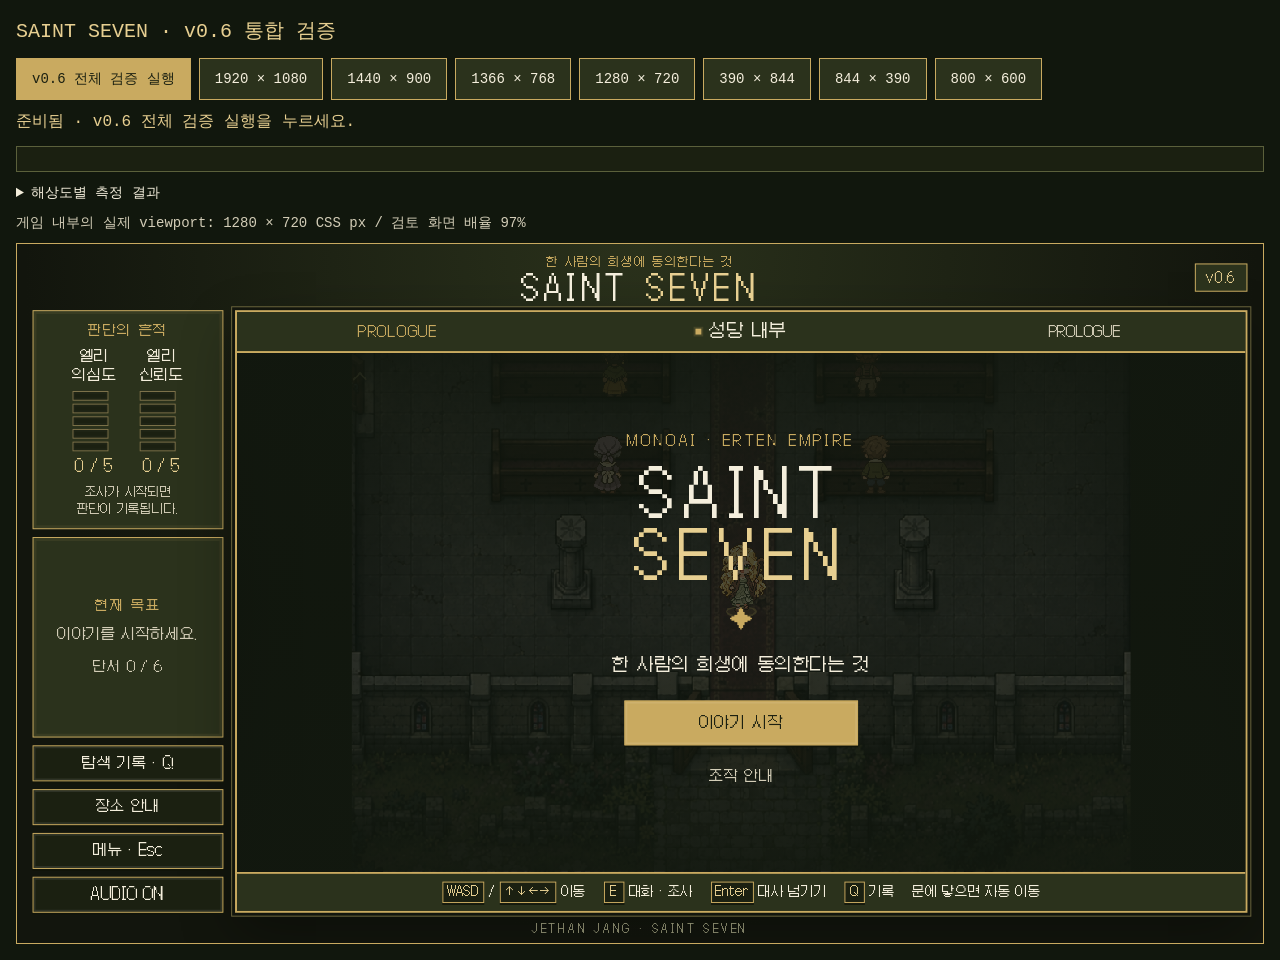
<file: tests/v06.html>
<!doctype html>
<html lang="ko">
<meta charset="utf-8">
<meta name="viewport" content="width=device-width,initial-scale=1">
<title>SAINT SEVEN · v0.6 통합 검증</title>
<style>
  *{box-sizing:border-box}body{margin:0;padding:16px;background:#11170d;color:#f4eedc;font:14px/1.6 monospace}h1{font-size:20px;font-weight:400;margin:0 0 10px;color:#e7cf91}button{padding:9px 15px;border:1px solid #c9aa60;background:#2b321c;color:#f4eedc;font:inherit;cursor:pointer}button:disabled{opacity:.5}nav{display:flex;gap:8px;flex-wrap:wrap;margin-bottom:10px}#run{background:#c9aa60;color:#1b2011}#summary{display:block;font-size:16px;color:#e7cf91;margin:8px 0}#result{max-height:220px;overflow:auto;white-space:pre-wrap;background:#1b2011;padding:12px;border:1px solid #5b603b;margin:10px 0}#preview{position:relative;width:100%;overflow:hidden;border:1px solid #c9aa60}iframe{position:absolute;left:0;top:0;border:0;transform-origin:0 0;max-width:none}#inspection{white-space:pre-wrap;color:#d3cdb7;margin:8px 0}details{margin:8px 0}table{border-collapse:collapse;width:100%;font-size:12px}td,th{text-align:left;padding:5px;border:1px solid #5b603b}.pass{color:#bdd29c}.fail{color:#eab09b}
</style>
<h1>SAINT SEVEN · v0.6 통합 검증</h1>
<nav><button id="run">v0.6 전체 검증 실행</button><button data-size="1920,1080">1920 × 1080</button><button data-size="1440,900">1440 × 900</button><button data-size="1366,768">1366 × 768</button><button data-size="1280,720">1280 × 720</button><button data-size="390,844">390 × 844</button><button data-size="844,390">844 × 390</button><button data-size="800,600">800 × 600</button></nav>
<output id="summary">게임을 불러오는 중입니다.</output>
<pre id="result" aria-live="polite"></pre>
<details><summary>해상도별 측정 결과</summary><table><thead><tr><th>장면</th><th>실제 표시 영역</th><th>문서 스크롤</th><th>대사 폰트</th><th>게임 영역</th></tr></thead><tbody id="metrics"></tbody></table></details>
<p id="inspection"></p><div id="preview"><iframe id="game" title="검증 중인 게임" src="../index.html?__test=1"></iframe></div>
<script>
'use strict';
const frame=document.querySelector('#game'),out=document.querySelector('#result'),summary=document.querySelector('#summary'),metrics=document.querySelector('#metrics'),preview=document.querySelector('#preview');
const sizes=[[1920,1080],[1440,900],[1366,768],[1280,720],[390,844],[844,390],[800,600]],wait=ms=>new Promise(resolve=>setTimeout(resolve,ms));
let w,d,api,currentSize=[1280,720],running=false,rows=[],errors=[],layoutErrors=[],initialAudio=null;
const assert=(v,message)=>{if(!v)throw Error(message);};
function log(message){out.textContent+=message+'\n';out.scrollTop=out.scrollHeight;}
async function until(fn,message='기다리기 시간 초과',timeout=22000){const start=performance.now();while(performance.now()-start<timeout){if(fn())return;await wait(40);}throw Error(message);}
function scalePreview(){const scale=Math.min(1,preview.clientWidth/currentSize[0]);frame.style.transform='scale('+scale+')';preview.style.height=Math.ceil(currentSize[1]*scale)+'px';document.querySelector('#inspection').textContent='게임 내부의 실제 viewport: '+currentSize.join(' × ')+' CSS px / 검토 화면 배율 '+Math.round(scale*100)+'%';}
async function resize(size){
  currentSize=[...size];frame.style.width=size[0]+'px';frame.style.height=size[1]+'px';scalePreview();
  await until(()=>w.innerWidth===size[0]&&w.innerHeight===size[1],'iframe 크기 적용 실패',5000);
  w.SAINT_LAYOUT?.refresh();
  // A resized iframe can report its new viewport before the game's scheduled
  // layout frame runs. Wait for its CSS viewport and two stable rendered frames;
  // do not wait for overflow to disappear, which would conceal a layout defect.
  await new Promise((resolve,reject)=>{
    let request=0,previous='',stable=0,latest=null,finished=false;
    const finish=error=>{if(finished)return;finished=true;clearTimeout(timeout);w.cancelAnimationFrame(request);error?reject(error):resolve();};
    const timeout=setTimeout(()=>finish(Error('레이아웃 적용/안정화 시간 초과: '+JSON.stringify({expected:size,actual:latest}))),12000);
    const sample=()=>{
      if(finished)return;
      try{
        const css=w.getComputedStyle(d.documentElement),body=d.body.getBoundingClientRect();
        latest={viewport:[w.innerWidth,w.innerHeight],css:[parseFloat(css.getPropertyValue('--app-width')),parseFloat(css.getPropertyValue('--app-height'))],body:[body.width,body.height]};
        const applied=latest.viewport.every((v,i)=>v===size[i])&&latest.css.every((v,i)=>Math.abs(v-size[i])<1)&&latest.body.every((v,i)=>Math.abs(v-size[i])<1);
        const geometry=[...d.querySelectorAll('.page,.layout,.game-panel,#stage,#dialogue,#fullFigure,#endingIllustration,#endingText,#endingQuestions,dialog[open]')].filter(rendered).map(el=>{const r=el.getBoundingClientRect();return [r.x,r.y,r.width,r.height,el.scrollWidth,el.scrollHeight].map(v=>Math.round(v*100)/100);});
        const signature=JSON.stringify(geometry);
        stable=applied&&signature===previous?stable+1:0;previous=signature;
        if(applied&&stable>=2)return finish();
        request=w.requestAnimationFrame(sample);
      }catch(error){finish(error);}
    };
    request=w.requestAnimationFrame(sample);
  });
}
function bind(){w=frame.contentWindow;d=w.document;api=w.SAINT_TEST;}
function rendered(el){if(!el||!el.getClientRects().length)return false;for(let n=el;n&&n.nodeType===1;n=n.parentElement){const s=w.getComputedStyle(n);if(n.hidden||s.display==='none'||s.visibility==='hidden')return false;}return true;}
function inside(el,label){if(!rendered(el))return;const r=el.getBoundingClientRect(),tol=2;assert(r.left>=-tol&&r.top>=-tol&&r.right<=w.innerWidth+tol&&r.bottom<=w.innerHeight+tol,label+' 화면 이탈: '+JSON.stringify({x:r.x,y:r.y,width:r.width,height:r.height}));}
function textFits(el,label){if(!rendered(el))return;inside(el,label);assert(el.scrollWidth<=el.clientWidth+2,label+' 가로 글자 잘림: '+el.scrollWidth+' / '+el.clientWidth);assert(el.scrollHeight<=el.clientHeight+2,label+' 세로 글자 잘림: '+el.scrollHeight+' / '+el.clientHeight);}
function inspectLayout(label){
  const root=d.documentElement,body=d.body;
  const x=Math.max(root.scrollWidth,body.scrollWidth)-w.innerWidth,y=Math.max(root.scrollHeight,body.scrollHeight)-w.innerHeight;
  assert(x<=2&&y<=2,label+' 페이지 스크롤: '+x+' × '+y);
  for(const selector of ['.page','.masthead','.layout','.sidebar','.game-panel','#stage','#gameCanvas','#dialogue','#portraitWrap','#fullFigure','#titleScreen','#endingScreen','#cinematicCaption','#endingIllustration','#endingQuestions','.controls','dialog[open]'])for(const el of d.querySelectorAll(selector))inside(el,label+' '+selector);
  for(const selector of ['#dialogueText','#speaker','#objective','#locationName','#meterNote','#clueCount','.meter h2','.meter>span','.dialogue-actions button','.scene-bar>span','.sidebar>.button','.controls','#titleScreen>p','#titleScreen>h2','#titleScreen>button','#endingScreen>p','#endingScreen>h2','#endingScreen>button','#cinematicHeading','#cinematicLine','dialog[open] p','dialog[open] h2','dialog[open] h3','dialog[open] button','.layout-page-navigation','#endingText','#endingQuestions p','#endingNext','#endingPrevious','#endingShowAll','#endingSkipReflection','#endingRestart','#audioModal label','#audioModal output'])for(const el of d.querySelectorAll(selector))textFits(el,label+' '+selector);
  const canvas=d.querySelector('#gameCanvas'),cs=w.getComputedStyle(canvas),r=canvas.getBoundingClientRect();
  assert(cs.imageRendering==='pixelated'||cs.imageRendering==='crisp-edges','픽셀 보간 설정 누락');
  assert(cs.objectFit==='contain'||Math.abs(r.width/r.height-canvas.width/canvas.height)<.015,'캔버스 종횡비 왜곡');
  const dialogueFont=parseFloat(w.getComputedStyle(d.querySelector('#dialogueText')).fontSize);
  if(!d.querySelector('#dialogue').hidden)assert(dialogueFont>=(w.innerWidth>=1024&&w.innerHeight>=700?17.5:15),'대사 폰트가 작음: '+dialogueFont+'px');
  for(const [parentSelector,childSelector] of [
    ['#stage','#dialogue,#titleScreen,#endingScreen,#cinematicCaption'],
    ['#dialogue','#dialogueText,#speaker,.dialogue-actions button'],
    ['#titleScreen','p,h2,button'],['#endingScreen','p,h2,button,#endingIllustration'],
    ['dialog[open]','p,h2,h3,button,.layout-page:not([hidden])']
  ])for(const parent of d.querySelectorAll(parentSelector))if(rendered(parent)){
    const pr=parent.getBoundingClientRect();
    for(const child of parent.querySelectorAll(childSelector))if(rendered(child)){
      const cr=child.getBoundingClientRect();
      assert(cr.left>=pr.left-2&&cr.top>=pr.top-2&&cr.right<=pr.right+2&&cr.bottom<=pr.bottom+2,label+' '+parentSelector+' 내부 이탈: '+(child.id||child.tagName)+' '+JSON.stringify({parent:[pr.x,pr.y,pr.width,pr.height],child:[cr.x,cr.y,cr.width,cr.height]}));
    }
  }
  const sr=d.querySelector('#stage').getBoundingClientRect();
  rows.push({label,size:currentSize.join(' × '),scroll:x+' / '+y,font:dialogueFont,stage:Math.round(sr.width)+' × '+Math.round(sr.height)});
}
function recordLayoutError(label,error){
  const entry={label,size:currentSize.join(' × '),message:error.message};layoutErrors.push(entry);
  document.documentElement.dataset.layoutErrors=String(layoutErrors.length);
  summary.textContent='검증 계속 중 · 화면 오류 '+layoutErrors.length+'건';summary.className='fail';
  log('FAIL · 화면 '+entry.size+' / '+label+' / '+error.message);
}
function inspectAndCollect(label){
  try{inspectLayout(label);return true;}catch(error){recordLayoutError(label,error);return false;}
}
async function layouts(label){
  const before=layoutErrors.length;
  for(const size of sizes){await resize(size);inspectAndCollect(label);}
  if(layoutErrors.length===before)log('PASS · '+label+' / 모든 해상도 경계·글자·비율');
  else log('FAIL · '+label+' / 화면 오류 '+(layoutErrors.length-before)+'건 기록, 다음 장면 검증 계속');
}
function renderMetrics(){metrics.replaceChildren();for(const r of rows){const tr=document.createElement('tr');for(const value of [r.label,r.size,r.scroll,r.font+' px',r.stage]){const td=document.createElement('td');td.textContent=value;tr.append(td);}metrics.append(tr);}}
const endingImages=new Set();
const snap=()=>api.snapshot();
function diagnosticSnapshot(){
  const s=snap();return {world:s.world,phase:s.game.phase,ready:s.ready,busy:s.busy,paused:s.paused,keys:s.keys,player:s.player,walk:s.walk,dialogue:s.dialogue,modals:[...d.querySelectorAll('dialog[open]')].map(el=>el.id),visibility:d.visibilityState,hasFocus:d.hasFocus(),activeElement:d.activeElement?.id||d.activeElement?.tagName,lastTime:s.lastTime,footsteps:s.audio?.footsteps,audioState:s.audio?.state};
}
const observed=()=>snap().observed||snap().game.observed||[];
const score=()=>{const s=snap().game;return JSON.stringify({suspicion:s.suspicion,trust:s.trust,found:s.found});};
const audio=()=>snap().audio;
function key(code,type='keydown'){d.querySelector('#gameCanvas').dispatchEvent(new w.KeyboardEvent(type,{code,bubbles:true}));}
function closeModal(id){const m=d.getElementById(id);if(m?.open){key('Escape');assert(!m.open,id+' 닫기 실패');}}
function confirmInfo(){const modal=d.querySelector('#infoModal');assert(modal.open,'확인할 안내창 없음');const button=d.querySelector('#infoActions button');assert(button,'안내창 확인 버튼 없음');button.click();}
function advanceAll(){for(let i=0;i<250;i++){const s=snap();if(!s.dialogue||s.busy)return;if(s.dialogue.index===s.dialogue.total-1&&s.dialogue.choices.length)return;api.advance();}throw Error('대사 진행 반복');}
function advanceToLast(){for(let i=0;i<250;i++){const s=snap();assert(s.dialogue&&!s.busy,'읽고 있는 대사 없음');if(s.dialogue.index===s.dialogue.total-1)return;api.advance();}throw Error('마지막 대사 접근 실패');}
async function progressTo(predicate,label,{allowInfo=false}={}){
  const start=performance.now();
  while(performance.now()-start<30000){
    const s=snap();if(predicate(s))return;
    if(s.busy){await wait(40);continue;}
    if(s.dialogue){assert(!(s.dialogue.index===s.dialogue.total-1&&s.dialogue.choices.length),label+' 중 예상하지 않은 선택지');advanceAll();continue;}
    if(d.querySelector('#infoModal').open){assert(allowInfo,label+' 중 예상하지 않은 안내창');confirmInfo();continue;}
    await wait(40);
  }
  throw Error(label+' 시간 초과 / '+JSON.stringify({phase:snap().game.phase,busy:snap().busy,dialogue:snap().dialogue}));
}
function normalizeText(text){return text.replace(/\s+/gu,'');}
async function paginatedLayouts(containerId,label,originalTexts=[]){
  const errorsBefore=layoutErrors.length;
  for(const size of sizes){
    await resize(size);
    const container=d.getElementById(containerId),nav=d.querySelector('.layout-page-navigation[data-for="'+containerId+'"]');
    const previous=nav?.querySelector('button:first-child'),next=nav?.querySelector('button:last-child');
    let safety=0;while(previous&&!previous.disabled&&safety++<100){previous.click();await resize(size);}assert(safety<100,label+' 이전 페이지 반복');
    const expectedPages=container.querySelectorAll('.layout-page').length||1,visited=[];
    for(let page=0;page<expectedPages;page++){
      inspectAndCollect(label+' '+(page+1)+'/'+expectedPages);
      const active=[...container.querySelectorAll('.layout-page')].filter(rendered);
      assert(active.length===1,label+' 활성 페이지 개수 오류');
      const state=w.SAINT_LAYOUT.snapshot().modals.find(m=>m.id===containerId);
      if(state&&active[0].getBoundingClientRect().height>state.budget+2)recordLayoutError(label,Error('페이지 높이 예산 초과: '+active[0].getBoundingClientRect().height+' / '+state.budget));
      visited.push(active[0].textContent);
      if(page+1<expectedPages){assert(next&&!next.disabled,label+' 다음 페이지 접근 불가');next.click();await resize(size);}
    }
    for(const text of originalTexts)assert(normalizeText(visited.join('')).includes(normalizeText(text)),label+' 원문 누락: '+text.slice(0,25));
    if(next)assert(next.disabled,label+' 마지막 페이지 버튼 상태 오류');
  }
  log((layoutErrors.length===errorsBefore?'PASS':'FAIL')+' · '+label+' / 모든 페이지 접근·원문 보존');
}
async function storyDoorLock(mapId,exitId,phase){
  const def=w.SAINT_PORTALS.entries(mapId).find(p=>p.id===exitId),id=mapId+':'+exitId;
  assert(def?.approach,'진행 제한 문 좌표 없음 '+id);assert(api.go(mapId,def.approach),'진행 제한 문 접근 실패 '+id);await wait(400);
  for(let i=0;i<85&&!snap().portals.blocked.includes(id);i++){api.testMove(def.inward[0]*4,def.inward[1]*4);assert(snap().world===mapId,'스토리 진행 전 문이 열림 '+id);}
  assert(snap().portals.blocked.includes(id),'진행 제한 문 접촉 누락 '+id);assert(snap().game.phase===phase,'자동 입장으로 스토리 단계 변경 '+id);
  log('PASS · '+phase+' 단계 '+id+' 잠금 유지');
}
async function intro(choice,check=false){
  api.reset();assert(observed().length===0,'새 게임에 관찰 기록 잔존');if(check)await layouts('타이틀');api.start();if(check)await layouts('개선된 미사 대화');
  const cast=snap().cast.join(',');assert(new Set(snap().cast).size===6,'주민 외형 중복');
  await progressTo(s=>s.game.phase==='seven'&&!s.busy,'미사·개인 대화 완료');
  if(check)await paginatedLayouts('infoContent','세븐 만남 안내');confirmInfo();
  if(check)await storyDoorLock('entrance','square_out','seven');
  api.go('entrance',{x:501,y:290});api.interact();assert(snap().dialogue,'세븐 상호작용 실패');if(check)await layouts('세븐 자기결정 대화');advanceAll();
  await until(()=>snap().game.phase==='gossip'&&!snap().busy,'세븐 퇴장 완료');advanceAll();confirmInfo();
  if(check)await storyDoorLock('square','house_out','gossip');
  api.go('square',{x:455,y:365});assert(snap().cast.join(',')===cast,'주민 외형 변동');api.interact();if(check)await layouts('서로 다른 주민 입장');advanceAll();
  assert(snap().game.phase==='elder','소문 단계 유지');api.go('square',{x:925,y:720});api.interact();advanceAll();assert(snap().dialogue.choices.length===2,'기존 두 선택지 보존');
  if(check)await layouts('주민 대답 선택지');api.choose(choice);advanceAll();confirmInfo();
  assert(snap().game.phase==='investigation','조사 단계 진입');assert(snap().game.suspicion===0&&snap().game.trust===0,'조사 초기 상태');
}
function readClue(id){const before=score();api.collect(id);assert(d.querySelector('#infoModal').open,'단서 읽기창 없음 '+id);assert(score()===before,'읽기만으로 판단 반영 '+id);assert(d.querySelectorAll('#infoActions button').length===1,'단서 확인 버튼 개수 변경');}
function acceptClue(id){readClue(id);confirmInfo();}
function deferClue(id,keyId=id){readClue(id);assert(observed().includes(keyId),'관찰 기록 누락 '+keyId);const before=score();closeModal('infoModal');assert(score()===before,'보류 후 점수 변경 '+keyId);}
async function journalReopen(id,{accept=false}={}){
  d.querySelector('#journalButton').click();assert(d.querySelector('#journalModal').open,'관찰 기록 열기 실패');
  await resize(currentSize);
  const entry=d.querySelector('#journalEntries [data-clue-id="'+id+'"]');assert(entry,'관찰 단서 다시 보기 버튼 없음 '+id);
  const page=entry.closest('.layout-page');if(page?.hidden){const nav=d.querySelector('.layout-page-navigation[data-for="journalEntries"]'),previous=nav.querySelector('button:first-child'),next=nav.querySelector('button:last-child');while(!previous.disabled)previous.click();let i=0;while(page.hidden&&i++<100&&!next.disabled)next.click();assert(!page.hidden,'관찰 단서 페이지 접근 불가 '+id);}
  const before=score();entry.click();assert(d.querySelector('#infoModal').open,'기록에서 단서 열기 실패');assert(score()===before,'기록 다시 보기로 점수 변경');
  if(accept)confirmInfo();else closeModal('infoModal');closeModal('journalModal');
}
async function observationCheck(){
  api.collect('diary');assert(!observed().includes('diary')&&!snap().game.found.includes('diary'),'양피지 판단 전 조사 단계 우회');advanceAll();
  deferClue('parchment');assert(!snap().game.found.includes('parchment'),'양피지 보류 중 진행 플래그 획득');
  api.collect('diary');assert(!observed().includes('diary'),'양피지 읽기만으로 후속 조사 허용');advanceAll();
  await journalReopen('parchment',{accept:true});assert(snap().game.found.includes('parchment'),'기록 재열기 후 양피지 판단 실패');
  deferClue('diary');await resize([844,390]);await journalReopen('diary');assert(snap().game.suspicion===0,'보류한 일기 재열기로 의심 상승');
  await journalReopen('diary',{accept:true});assert(snap().game.suspicion===1,'일기 판단 반영 실패');
  const before=score();api.collect('diary');confirmInfo();assert(score()===before,'이미 판단한 단서 중복 상승');
  deferClue('bible');assert(!snap().game.found.includes('bible')&&snap().game.trust===0,'성경 내용 열람으로 자동 신뢰');
  deferClue('bible','cover');await journalReopen('cover',{accept:true});assert(snap().game.found.includes('cover')&&!snap().game.found.includes('bible')&&snap().game.trust===0,'성경에 동의하지 않은 비판적 재조사 경로 실패');
  const beforePromise=score();api.talk('elder');advanceToLast();assert(d.querySelector('#dialogueActions button').textContent===w.SAINT_NARRATIVE.labels.elderCommit,'자기 희생 약속 버튼이 시나리오의 명시적 선택 문구와 다름');key('Escape');assert(!snap().dialogue&&score()===beforePromise&&!snap().game.found.includes('elder'),'주민 강요를 읽기만 하거나 보류했는데 약속 반영');
  log('PASS · 정보/판단 분리·기록 재열기·양피지 조건·신뢰 없는 성경 재검토·자기 희생 약속 보류');
}
function faith(){api.talk('eli');api.choose(0);advanceAll();assert(snap().dialogue?.choices.length===2,'사제 판단 두 선택지 유지');api.choose(0);}
async function longTextAndModals(){
  acceptClue('restore');acceptClue('bible');acceptClue('bible');api.talk('elder');advanceAll();
  d.querySelector('#journalButton').click();const texts=snap().game.found.filter(id=>w.SAINT_DATA.clues[id]).map(id=>w.SAINT_DATA.clues[id].text);await paginatedLayouts('journalEntries','관찰·판단 전체 기록',texts);closeModal('journalModal');
  d.querySelector('#mapButton').click();await paginatedLayouts('infoContent','장소 안내');closeModal('infoModal');
  d.querySelector('#menuButton').click();await layouts('일시정지 메뉴');d.querySelector('#pauseHelp').click();await paginatedLayouts('infoContent','조작 안내');closeModal('infoModal');closeModal('pauseModal');
  api.talk('eli');await layouts('사제 질문 선택지');d.querySelector('#dialogueActions button').focus();await Promise.resolve();api.choose(0);advanceAll();await layouts('길어진 판단 선택지');api.choose(1);
  const pages=[];function visit(value){if(!value||typeof value!=='object')return;if(value.text&&value.character)pages.push(value);for(const item of Object.values(value))if(item&&typeof item==='object')visit(item);}
  visit(w.SAINT_STORY);visit(w.SAINT_NARRATIVE);pages.sort((a,b)=>b.text.length-a.text.length);
  const seen=new Set();for(const page of pages){if(seen.has(page.character))continue;seen.add(page.character);api.openDialogue([page]);await layouts('가장 긴 원문 '+page.character);advanceAll();}
}
async function portalsCheck(){
  let count=0;for(const [mapId,map] of Object.entries(w.SAINT_DATA.maps))for(const exit of map.interactions.filter(i=>i.type==='exit')){
    const def=w.SAINT_PORTALS.entries(mapId).find(p=>p.id===exit.id);assert(def?.approach,'출입구 접근 정의 누락');assert(api.go(mapId,def.approach),'출입구 접근 불가');await wait(400);
    for(let i=0;i<85&&snap().world===mapId;i++)api.testMove(def.inward[0]*4,def.inward[1]*4);
    assert(snap().world===exit.target,'자동 입장 목적지 불일치 '+exit.id);const p=snap().player;assert(Math.hypot(p.x-exit.spawn.x,p.y-exit.spawn.y)<=60,'등장 좌표 불일치 '+exit.id);
    for(let i=0;i<12;i++){api.testMove(def.inward[0]*4,def.inward[1]*4);assert(snap().world===exit.target,'즉시 반복 전환 '+exit.id);}await wait(420);
    for(let i=0;i<40;i++){api.testMove(def.inward[0]*4,def.inward[1]*4);assert(snap().world===exit.target,'유예 이후 반복 전환 '+exit.id);}count++;
  }assert(count===12,'원래 출입구 12개 유지');log('PASS · 12개 자동 출입구·등장 좌표·지속 입력 반복 방지');
}
function suitableOrigin(mapId){
  const map=w.SAINT_DATA.maps[mapId];let point=null;
  for(let y=320;y<1020&&!point;y+=30)for(let x=200;x<1080&&!point;x+=30){if(Array.from({length:15},(_,i)=>(i-7)*8).every(v=>api.canWalk(x+v,y)&&api.canWalk(x,y+v))&&map.interactions.filter(e=>e.type==='exit').every(e=>Math.hypot(e.x-x,e.y-y)>150))point={x,y};}
  assert(point,'이동 가능한 검사 지점 없음 '+mapId);return point;
}
async function footstepsCheck(){
  api.go('church',{x:625,y:850});const origin=suitableOrigin('church');api.go('church',origin);
  assert(audio().footsteps,'발걸음 측정 상태 없음');const initial=audio().footsteps.count;
  for(let i=0;i<47;i++)api.testMove(1,0);assert(audio().footsteps.count===initial,'48px 이전 발소리 중복');api.testMove(1,0);assert(audio().footsteps.count===initial+1,'48px 발 디딤 누락');
  await Promise.resolve();const first=audio().history.filter(e=>e.name==='step').at(-1);for(let i=0;i<48;i++)api.testMove(-1,0);assert(audio().footsteps.count===initial+2,'방향 변경 후 발 간격 불일치');await Promise.resolve();const second=audio().history.filter(e=>e.name==='step').at(-1);assert(first&&second&&first.foot!==second.foot,'양발 교대 누락');assert(first.pitch!==second.pitch||first.volume!==second.volume,'발소리 높낮이·세기 변화 누락');
  const stopped=audio().footsteps.count;api.testMove(0,0);await until(()=>audio().footsteps.activeVoices===0,'정지 후 발소리 잔향 중단',3000);assert(audio().footsteps.count===stopped,'정지·회전 중 발소리 발생');
  for(const [code,direction] of [['KeyW','up'],['KeyS','down'],['KeyA','left'],['KeyD','right']]){
    api.go('church',origin);await resize(currentSize);
    // Native dialog close/focus events are queued; a person's next key press
    // follows the completed layout frame rather than the close() call's task.
    const before=snap(),trace=[],events=[],startedAt=performance.now();let moved,lastSignature='';
    const eventTrace=event=>events.push({at:Math.round(performance.now()-startedAt),type:event.type,target:event.target?.id||event.target?.tagName||'window',keys:snap().keys});
    for(const name of ['blur','focus','close','visibilitychange'])w.addEventListener(name,eventTrace,true);
    function traceState(stage){const detail=diagnosticSnapshot(),signature=JSON.stringify(detail);if(signature!==lastSignature){trace.push({at:Math.round(performance.now()-startedAt),stage,...detail});if(trace.length>16)trace.splice(6,1);lastSignature=signature;}return detail;}
    log('DEBUG · 키보드 '+direction+' 시작 '+JSON.stringify(traceState('before keydown')));key(code);traceState('after keydown');
    try{await until(()=>{moved=snap();traceState('waiting');return moved.player.facing===direction&&Math.hypot(moved.player.x-before.player.x,moved.player.y-before.player.y)>0&&moved.walk.distance>before.walk.distance;},'키보드 실제 이동 '+direction,5000);}
    catch(error){traceState('failed');log('DEBUG · 키보드 실패 상세 '+JSON.stringify({code,direction,origin,trace,events}));throw error;}
    finally{key(code,'keyup');for(const name of ['blur','focus','close','visibilitychange'])w.removeEventListener(name,eventTrace,true);}
    await until(()=>!snap().walk.moving&&audio().footsteps.activeVoices===0,'키 떼기 후 이동/음향 정지 '+direction,5000);assert(snap().walk.frame===0,'대기 프레임 복귀 실패');
  }
  let wall=null;for(let y=300;y<980&&!wall;y+=12)for(let x=230;x<1010&&!wall;x+=12)if(api.canWalk(x,y)&&!api.canWalk(x+8,y)&&w.SAINT_DATA.maps.church.interactions.filter(e=>e.type==='exit').every(e=>Math.hypot(e.x-x,e.y-y)>150))wall={x,y};
  assert(wall,'일반 벽 검사 지점 없음');api.go('church',wall);for(let i=0;i<16;i++)api.testMove(.5,0);const atWall=snap(),beforeWall=audio().footsteps.count;for(let i=0;i<150;i++)api.testMove(1,0);assert(snap().player.x===atWall.player.x&&snap().world==='church','일반 벽 충돌 실패');assert(audio().footsteps.count===beforeWall,'벽 제자리 이동으로 발소리 발생');
  const surfaceSamples=[['church',970,700,'church'],['basement',625,400,'stone'],['house',625,500,'wood'],['garden',625,600,'grass'],['garden',380,232,'dirt'],['church',625,600,'default'],['entrance',625,500,'stone'],['square',625,400,'stone']];
  const surfaces=new Set();for(const [mapId,x,y,expected] of surfaceSamples){
    assert(api.go(mapId,{x,y}),'원본 지도 지면 검사 지점 충돌 '+mapId);assert(w.SAINT_SURFACES.at(mapId,x,y)===expected,'분석된 지면 분류 변경 '+mapId);
    const direction=api.canWalk(x+1,y)?[1,0]:[0,1];assert(api.canWalk(x+direction[0],y+direction[1]),'지면 검사 이동 불가');const count=audio().footsteps.count;
    for(let i=0;i<24;i++){api.testMove(...direction);api.testMove(-direction[0],-direction[1]);}assert(audio().footsteps.count===count+1,'지면 검사 실제48px 발걸음 누락');await Promise.resolve();
    const event=audio().history.filter(e=>e.name==='step').at(-1);assert(event?.surface===expected,'지면별 발소리 불일치 '+mapId+' / '+event?.surface+' / '+expected);surfaces.add(expected);api.testMove(0,0);
  }
  log('PASS · 48px 발 디딤·교대·네 방향·정지·벽 무음·'+surfaces.size+'개 실제 지면 음색');
}
function setRange(el,value){assert(el,'음량 입력 없음');const max=Number(el.max)||100,min=Number(el.min)||0;el.value=String(min+(max-min)*value);el.dispatchEvent(new w.Event('input',{bubbles:true}));el.dispatchEvent(new w.Event('change',{bubbles:true}));}
function setCheck(el,enabled){assert(el,'오디오 ON/OFF 입력 없음');const current=el.type==='checkbox'?el.checked:el.getAttribute('aria-pressed')==='true';if(current!==enabled)el.click();}
async function audioCheck(){
  assert(audio()?.available,'브라우저 오디오 사용 불가');if(!audio().enabled)d.querySelector('#bgmButton').click();await until(()=>audio().started&&audio().state==='running','사용자 입력 후 오디오 활성화',15000);
  await until(()=>audio().hasSignal&&audio().bufferReady,'재생 음원 준비 실패',15000);await until(()=>['dirt','grass','stone','church','wood'].every(surface=>audio().origins['step_'+surface]),'실제 발소리 음원 준비',15000);
  d.querySelector('#menuButton').click();const open=d.querySelector('#audioSettingsButton');assert(rendered(open),'메뉴의 소리 설정 열기 버튼 없음');open.click();assert(d.querySelector('#audioModal').open,'소리 설정창 열기 실패');await layouts('BGM·환경음·효과음 설정');
  const saved={enabled:audio().enabled,volume:audio().volume,channels:JSON.parse(JSON.stringify(audio().channels))};
  const originalStarts=audio().sourceStartCount;
  setRange(d.querySelector('#audioMasterVolume'),.37);assert(Math.abs(audio().volume-.37)<.011,'마스터 음량 변경 실패');setCheck(d.querySelector('#audioMasterEnabled'),false);assert(!audio().enabled&&audio().masterGain===0,'마스터 음소거 실패');setCheck(d.querySelector('#audioMasterEnabled'),true);
  for(const channel of ['bgm','ambience','sfx']){const cap=channel[0].toUpperCase()+channel.slice(1);setRange(d.querySelector('#audio'+cap+'Volume'),.43);assert(Math.abs(audio().channels[channel].volume-.43)<.011,channel+' 음량 변경 실패');setCheck(d.querySelector('#audio'+cap+'Enabled'),false);assert(!audio().channels[channel].enabled&&audio().channels[channel].targetGain===0,channel+' 음소거 실패');setCheck(d.querySelector('#audio'+cap+'Enabled'),true);}
  setRange(d.querySelector('#audioMasterVolume'),saved.volume);setCheck(d.querySelector('#audioMasterEnabled'),true);
  for(const channel of ['bgm','ambience','sfx']){const cap=channel[0].toUpperCase()+channel.slice(1);setRange(d.querySelector('#audio'+cap+'Volume'),saved.channels[channel].volume);setCheck(d.querySelector('#audio'+cap+'Enabled'),true);}
  await Promise.resolve();assert(audio().sourceStartCount===originalStarts,'음량/음소거 설정으로 BGM 재시작');
  d.querySelector('#closeAudio').click();assert(!d.querySelector('#audioModal').open,'소리 설정창 닫기 실패');closeModal('pauseModal');
  api.go('square',{x:625,y:610});await until(()=>audio().currentTrack==='bgm_outdoor'&&audio().ambienceTrack==='ambience_outdoor','야외 음악·환경음 준비',15000);const outdoor=audio();api.go('garden',{x:625,y:1020});await Promise.resolve();assert(audio().currentTrack===outdoor.currentTrack&&audio().sourceStartCount===outdoor.sourceStartCount,'같은 야외 음악 불필요 재시작');
  api.go('church',{x:625,y:850});await until(()=>audio().currentTrack==='bgm_church'&&audio().ambienceTrack==='ambience_interior','성당 음악·환경음 전환',15000);assert(audio().crossfading>0,'음악·환경음 전환 페이드 누락');
  const unducked=audio().channels;api.openDialogue([w.SAINT_STORY.private[0]]);assert(audio().dialogue&&audio().channels.bgm.targetGain<unducked.bgm.targetGain&&audio().channels.ambience.targetGain<unducked.ambience.targetGain,'대화 중 음악/환경음 자동 감소 누락');advanceAll();assert(!audio().dialogue,'대화 종료 후 음량 복귀 상태 누락');
  log('PASS · 독립 3채널·마스터 음량/음소거·장소별 음악/환경음·연속 재생·대화 음량 조절');
}
function storageState(){const result={};for(const name of ['localStorage','sessionStorage']){const storage=w[name];result[name]=Object.fromEntries(Array.from({length:storage.length},(_,i)=>storage.key(i)).sort().map(key=>[key,storage.getItem(key)]));}return JSON.stringify(result);}
async function endingAllPages(expected,captions){
  for(const size of sizes){
    d.querySelector('#endingShowAll').click();await resize(size);assert(snap().endingPresentation.mode==='all','엔딩 전체 문구 모드');
    const total=snap().endingPresentation.allPages,visited=[];assert(total>=1,'전체 문구 페이지 누락');
    for(let page=1;page<=total;page++){
      assert(snap().endingPresentation.allPage===page,'전체 문구 페이지 순서');inspectAndCollect(expected+' 전체 캡션 '+page+'/'+total);visited.push(d.querySelector('#endingText').textContent);
      if(page<total){d.querySelector('#endingNext').click();await resize(size);}
    }
    const text=normalizeText(visited.join(''));for(const caption of captions)assert(text.includes(normalizeText(caption)),'전체 문구에서 엔딩 원문 누락');
  }
}
async function endingCheck(expected){
  api.requestRitual();assert(d.querySelector('#infoModal').open,'의식 선택 확인창');await paginatedLayouts('infoContent',expected+' 의식 확인');confirmInfo();
  await progressTo(s=>!!s.cinematic,expected+' 의식 대화·행동',{allowInfo:true});assert(snap().cinematic.kind===expected,'의식 분기 변경');assert(snap().cinematic.victim===(expected==='bad'?'hormasset':'seven'),'희생 대상 변경');
  await until(()=>snap().cinematic?.time>5,expected+' 의식 결정 순간');assert(snap().cinematic.struck===(expected!=='true'),'의식 처형/저지 결과 변경');
  await until(()=>snap().game.phase==='ending'&&!snap().busy&&snap().endingPresentation?.id===expected,expected+' 엔딩 화면',30000);assert(snap().game.ending===expected,'기존 엔딩 판정 변경');
  await until(()=>snap().endingPresentation.imageReady,expected+' 엔딩 이미지 준비',15000);
  await until(()=>audio().currentTrack==='bgm_ending_'+expected,expected+' 독립 엔딩 음악 준비',15000);
  const illustration=d.querySelector('#endingIllustration'),ep=snap().endingPresentation;assert(illustration.complete&&illustration.naturalWidth>0,'실제 엔딩 이미지 미로드');assert(w.getComputedStyle(illustration).objectFit==='contain','엔딩 그림 잘라 채우기');endingImages.add(illustration.currentSrc||illustration.src);
  assert(ep.index===0&&ep.total>=3&&ep.total<=5,'엔딩 캡션 최초/문단 수');const captions=[];
  const expectedCaptions=w.SAINT_NARRATIVE.endingFor(expected,snap().game).captions;
  assert(ep.total===expectedCaptions.length,'엔딩 원문 문단 수와 표시 순서 수 불일치');
  for(let index=0;index<ep.total;index++){
    assert(snap().endingPresentation.index===index,'캡션 순차 표시 누락');assert(!snap().endingPresentation.reflection,'문구 확인 전 성찰 표시');assert(!rendered(d.querySelector('#endingRestart')),'모든 문구 확인 전 타이틀 버튼 노출');const caption=d.querySelector('#endingText').textContent.trim();assert(caption&&!captions.includes(caption),'빈 캡션 또는 중복 문단');assert(caption===expectedCaptions[index],'실제 분기 캡션 데이터와 화면 불일치');captions.push(caption);
    await layouts(expected+' 엔딩 그림·캡션 '+(index+1));
    if(index+1<ep.total){d.querySelector('#endingNext').click();await until(()=>snap().endingPresentation.index===index+1,'다음 캡션 표시');}
  }
  await endingAllPages(expected,captions);
  const beforeStorage=storageState();d.querySelector('#endingNext').click();await until(()=>snap().endingPresentation.reflection,'성찰 질문 화면');
  const reflection=snap().endingPresentation;assert(reflection.complete,'캡션 완료 상태 누락');assert(reflection.questions.length>=1&&reflection.questions.length<=2,'엔딩별 성찰 질문 개수');assert(!d.querySelector('#endingScreen input,#endingScreen textarea,#endingScreen select,#endingScreen [contenteditable="true"]'),'성찰 응답 수집 UI 추가');await layouts(expected+' 성찰 질문');
  d.querySelector('#reflectionButton').click();await paginatedLayouts('infoContent',expected+' 실제 선택 기록');closeModal('infoModal');
  assert(storageState()===beforeStorage,'성찰 과정에서 저장소 변경');
  const back=expected==='bad'?d.querySelector('#endingRestart'):d.querySelector('#endingSkipReflection');assert(back&&!back.disabled,'성찰 건너뛰기/타이틀 복귀 불가');back.click();await until(()=>snap().game.phase==='title'&&!d.querySelector('#titleScreen').hidden,'엔딩 후 타이틀 복귀');assert(storageState()===beforeStorage,'성찰 종료 후 저장소 변경');
  log('PASS · '+expected+' 원래 사건·실제 그림·'+ep.total+'개 순차 캡션·성찰·응답 미수집·타이틀 복귀');
}
async function run(){
  if(running)return;running=true;for(const button of document.querySelectorAll('nav button'))button.disabled=true;
  out.textContent='';summary.textContent='v0.6 검증 중';summary.className='';rows=[];errors=[];layoutErrors=[];endingImages.clear();document.documentElement.dataset.result='running';document.documentElement.dataset.layoutErrors='0';
  try{
    bind();await until(()=>{bind();return api?.snapshot().ready;},'게임 준비',30000);w.addEventListener('error',e=>errors.push(e.message));w.addEventListener('unhandledrejection',e=>errors.push(String(e.reason)));assert(initialAudio&&!initialAudio.started&&initialAudio.state==='uninitialized','첫 사용자 입력 전 오디오 자동 시작');
    await resize([1280,720]);await intro(0,true);await audioCheck();await footstepsCheck();await portalsCheck();await observationCheck();await longTextAndModals();assert(snap().game.suspicion===3,'진 엔딩 조건 유지');await endingCheck('true');
    await intro(1);acceptClue('parchment');deferClue('diary');deferClue('restore','restored');acceptClue('bible');deferClue('bible','cover');faith();faith();assert(snap().game.trust===3&&snap().game.suspicion===0,'일반 엔딩 판단 조건');assert(observed().includes('diary')&&observed().includes('restored')&&observed().includes('cover'),'정보를 보고도 판단 보류한 경로');await endingCheck('normal');
    await intro(0);acceptClue('parchment');acceptClue('bible');faith();faith();api.talk('elder');advanceAll();assert(snap().game.trust===4,'배드 엔딩 판단 조건');const before=score();api.talk('elder');advanceAll();assert(score()===before,'주민 재대화 점수 중복');await endingCheck('bad');
    assert(endingImages.size===3,'독립된 엔딩 그림 3장 미연결');
    for(const event of ['step','door_open','door_close','choice_focus','choice_confirm','dialogue_open','dialogue_tick','item','event_transition','ending','ritual_strike'])assert(audio().sfxCounts[event]>0,'실제 효과음 발생 누락 '+event);
    log('PASS · 발걸음·문·선택·대사·아이템·사건·엔딩 효과음 실제 재생');log('INFO · 자연 간격 환경음: 종 '+(audio().sfxCounts.bell||0)+'회 / 새 '+(audio().sfxCounts.bird||0)+'회');
    assert(errors.length===0,'브라우저 오류 '+errors.join(' / '));assert((snap().errors||[]).length===0,'게임 오류 '+(snap().errors||[]).join(' / '));assert(layoutErrors.length===0,'화면 오류 '+layoutErrors.length+'건 · 상세 FAIL 로그 참조');
    renderMetrics();summary.textContent='ALL PASS · v0.6 소리·정보/판단·세 엔딩·일곱 화면 검증';summary.className='pass';document.documentElement.dataset.result='passed';log('ALL PASS');
  }catch(error){renderMetrics();summary.textContent='FAIL · '+error.message;summary.className='fail';document.documentElement.dataset.result='failed';log('FAIL · '+error.stack);try{log('DEBUG · 실패 시 게임 상태 '+JSON.stringify(diagnosticSnapshot()));}catch{}}
  finally{running=false;for(const button of document.querySelectorAll('nav button'))button.disabled=false;}
}
document.querySelector('#run').onclick=run;
for(const button of document.querySelectorAll('[data-size]'))button.onclick=async()=>{bind();try{await resize(button.dataset.size.split(',').map(Number));inspectAndCollect('수동 확인');renderMetrics();}catch(error){log('FAIL · '+error.message);}};
window.addEventListener('resize',scalePreview);frame.addEventListener('load',()=>{bind();initialAudio=api?.snapshot().audio;scalePreview();if(!running)summary.textContent='준비됨 · v0.6 전체 검증 실행을 누르세요.';});
frame.style.width='1280px';frame.style.height='720px';scalePreview();
</script>
</html>
</file>
<file: css/style.css>
/* SAINT SEVEN: 원본 전신을 SVG viewBox로 표시하므로 이미지 파일은 훼손하지 않습니다. */
@font-face {font-family:Galmuri11;src:url('../assets/fonts/Galmuri11.woff2') format('woff2');font-weight:400;font-display:swap}
@font-face {font-family:Galmuri11;src:url('../assets/fonts/Galmuri11-Bold.woff2') format('woff2');font-weight:700;font-display:swap}
/* 의식 컷신 자막: 기존 올리브 / 아이보리 / 금색과 중앙 정렬을 유지합니다. */
.cinematic-caption{position:absolute;z-index:5;left:0;right:0;bottom:0;padding:14px 18px 8px;background:linear-gradient(transparent,#12180ff5 25%);text-align:center;color:var(--ivory)}
.cinematic-caption h2{font-size:15px;font-weight:400;color:var(--gold-light);margin:0 0 6px}
.cinematic-caption p{font-size:13px;margin:0;line-height:1.8;word-break:keep-all}
.cinematic-caption .text-button{font-size:10px;padding:6px 12px;margin-top:4px;color:var(--muted)}
@media(max-width:560px){.cinematic-caption{padding:16px 12px 8px}.cinematic-caption p{font-size:11px}.cinematic-caption h2{font-size:13px}}
/* 1. 공통 색상과 글꼴 */
:root {
  color-scheme: dark;
  --olive: #2B321C;
  --olive-deep: #1B2011;
  --olive-light: #3D4729;
  --ivory: #F4EEDC;
  --gold: #C9AA60;
  --gold-light: #E7CF91;
  --bg: #12150D;
  --panel: var(--olive);
  --line: #6B653D;
  --ink: var(--ivory);
  --muted: #D3CDB7;
  --pixel: 'Galmuri11', 'Apple SD Gothic Neo', 'Malgun Gothic', monospace;
  --sans: var(--pixel);
  --serif: var(--pixel);
}
* { box-sizing: border-box; }
[hidden] { display: none !important; }
body {
  margin: 0;
  background: radial-gradient(ellipse at 50% 0%, #2A311B, var(--bg) 70%);
  color: var(--ink);
  font-family: var(--pixel);
  font-size: 14px;
  font-weight: 400;
  line-height: 1.7;
  font-synthesis: none;
}
h1, h2, h3, p { margin-top: 0; }
button, input, select, textarea, kbd, code { font-family: inherit; }
button { font-size: inherit; line-height: inherit; }
button, a, input { touch-action: manipulation; outline-offset: 4px; }
button:focus-visible, a:focus-visible, input:focus-visible { outline: 2px solid var(--gold-light); }
button:disabled { cursor: not-allowed; opacity: .5; }
.page { width: min(1440px, 100%); margin: auto; padding: 26px 32px 18px; }
.eyebrow { margin: 0 0 8px; color: var(--gold); font-size: 12px; letter-spacing: 1px; font-weight: 400; text-align: center; }
.masthead { display: grid; grid-template-columns: 1fr auto 1fr; align-items: center; gap: 16px; margin-bottom: 22px; }
.title-lockup { grid-column: 2; text-align: center; }
.masthead h1 { margin: 0; font-family: var(--pixel); font-size: 36px; font-weight: 400; letter-spacing: 4px; line-height: 1.25; }
.masthead h1 span { color: var(--gold-light); }
.header-note { grid-column: 3; justify-self: end; display: flex; justify-content: center; align-items: center; gap: 12px; text-align: center; font-size: 12px; color: var(--muted); }
.header-note p { margin: 0; }
.version { display: inline-flex; align-items: center; justify-content: center; min-width: 54px; min-height: 30px; padding: 3px 8px; border: 1px solid var(--gold); background: var(--olive); color: var(--gold-light); font-size: 12px; }
.layout { display: grid; grid-template-columns: minmax(0, 1fr) 278px; gap: 22px; align-items: start; }

/* 2. 게임 화면과 상태 표시: 각 칸의 텍스트는 가로/세로 가운데 */
.game-panel { min-width: 0; border: 2px solid var(--gold); background: var(--olive-deep); box-shadow: 0 0 0 3px #12150D, 0 0 0 4px #6B653D, 0 20px 55px #0005; }
.scene-bar { display: grid; grid-template-columns: 1fr 1fr 1fr; min-height: 52px; padding: 8px 12px; gap: 8px; background: var(--olive); border-bottom: 2px solid var(--gold); text-align: center; }
.scene-bar > span { display: flex; align-items: center; justify-content: center; gap: 8px; min-width: 0; font-size: 12px; }
.scene-bar .scene-location { color: var(--ivory); font-size: 16px; }
.scene-bar strong { font-weight: 400; }
.scene-bar .scene-meta { color: var(--gold); letter-spacing: 1px; }
.scene-bar #sceneStatus, .scene-bar .scene-status { color: var(--muted); }
.location-dot { width: 6px; height: 6px; flex: 0 0 6px; background: var(--gold); box-shadow: 0 0 0 2px #C9AA6026; }
.stage { position: relative; aspect-ratio: 3 / 2; overflow: hidden; background: #0F120B; }
canvas { display: block; width: 100%; height: 100%; image-rendering: pixelated; outline: none; }
canvas:focus-visible { outline: 1px solid var(--gold); outline-offset: -2px; }
.loading { position: absolute; inset: 0; z-index: 10; display: flex; flex-direction: column; align-items: center; justify-content: center; gap: 12px; padding: 30px; background: var(--olive-deep); text-align: center; }
.loading-mark { color: var(--gold); font-size: 36px; }
.loading p { font-size: 16px; margin: 0; white-space: pre-line; }
.controls { display: flex; flex-wrap: wrap; align-items: center; justify-content: center; gap: 9px 18px; min-height: 54px; padding: 12px; border-top: 2px solid var(--gold); background: var(--olive); color: var(--ivory); text-align: center; font-size: 12px; }
.controls > span { display: inline-flex; align-items: center; justify-content: center; gap: 5px; }
kbd { display: inline-flex; align-items: center; justify-content: center; min-width: 22px; min-height: 22px; padding: 0 5px; border: 1px solid var(--gold); box-shadow: 0 2px 0 #15190D; background: var(--olive-deep); color: var(--gold-light); font-size: 12px; white-space: nowrap; }
.interaction-hint, .toast { position: absolute; left: 50%; transform: translateX(-50%); display: flex; align-items: center; justify-content: center; width: max-content; max-width: calc(100% - 32px); min-height: 44px; padding: 10px 18px; border: 2px solid var(--gold); box-shadow: 0 0 0 2px #1B2011, inset 0 0 0 2px #C9AA6020; background: var(--olive); color: var(--ivory); text-align: center; line-height: 1.6; overflow-wrap: anywhere; pointer-events: none; }
.interaction-hint { bottom: 18px; font-size: 14px; }
.toast { top: 18px; z-index: 3; font-size: 14px; }

/* 3. 대화창: 좌우의 같은 폭을 확보하여 대사 중심을 전체 박스 중심에 맞춤 */
.dialogue { position: absolute; left: 16px; right: 16px; bottom: 16px; z-index: 4; display: grid; grid-template-columns: 110px minmax(0, 1fr) 110px; align-items: center; gap: 12px; min-height: 210px; max-height: calc(100% - 32px); padding: 16px; overflow-y: auto; border: 2px solid var(--gold); box-shadow: 0 0 0 3px var(--olive-deep), inset 0 0 0 3px #C9AA6025, 0 12px 25px #0006; background: var(--olive); text-align: center; }
.portrait-wrap { grid-column: 1; align-self: center; display: flex; align-items: flex-end; justify-content: center; width: 110px; height: 128px; overflow: hidden; border: 1px solid var(--gold); background: var(--olive-deep); box-shadow: inset 0 0 0 3px #C9AA6020; }
.portrait-wrap img { display: block; width: 100%; height: 100%; object-fit: contain; image-rendering: pixelated; }
.dialogue-body { grid-column: 2; display: grid; grid-template-rows: auto minmax(64px, 1fr) auto; align-items: center; gap: 12px; min-width: 0; min-height: 174px; padding: 0; }
.dialogue:not(.has-portrait) .dialogue-body { grid-column: 1 / -1; }
.dialogue-top { position: relative; display: flex; align-items: center; justify-content: center; min-height: 25px; padding: 0 42px; text-align: center; }
.dialogue-top h2 { color: var(--gold-light); margin: 0; font-size: 18px; font-weight: 400; line-height: 1.4; overflow-wrap: anywhere; }
.dialogue-top span { position: absolute; right: 0; top: 50%; transform: translateY(-50%); color: var(--muted); font-size: 12px; }
.dialogue-body > p { display: flex; align-items: center; justify-content: center; min-height: 64px; margin: 0; color: var(--ivory); font-size: 16px; line-height: 1.8; white-space: pre-line; overflow-wrap: anywhere; word-break: keep-all; text-align: center; }
.dialogue-actions { display: flex; flex-wrap: wrap; align-items: stretch; justify-content: center; gap: 8px; }
.dialogue-actions button { display: flex; flex: 1 1 180px; align-items: center; justify-content: center; min-height: 40px; max-width: 100%; padding: 8px 12px; border: 1px solid var(--gold); box-shadow: inset 0 0 0 2px #C9AA601A; background: var(--olive-deep); color: var(--ivory); text-align: center; font-size: 14px; line-height: 1.5; word-break: keep-all; cursor: pointer; }
.dialogue-actions button:hover { background: var(--ivory); color: var(--olive-deep); border-color: var(--ivory); }

/* 4. 목표/동선/제작 도구. 텍스트와 버튼 중심 정렬 */
.sidebar { display: grid; gap: 16px; }
.side-card { display: flex; flex-direction: column; align-items: center; justify-content: center; min-width: 0; padding: 20px 18px; border: 1px solid var(--gold); background: var(--olive); box-shadow: inset 0 0 0 3px #C9AA6015; text-align: center; }
.side-card h2 { font-size: 18px; font-weight: 400; color: var(--ivory); margin: 0 0 12px; }
.side-card > p:not(.eyebrow) { width: 100%; margin-bottom: 16px; font-size: 14px; color: var(--muted); overflow-wrap: anywhere; word-break: keep-all; }
.side-card > #objective { display: flex; align-items: center; justify-content: center; min-height: 68px; }
.progress { width: 100%; height: 8px; border: 1px solid var(--gold); background: var(--olive-deep); padding: 1px; margin: 0 0 10px; }
.progress > span { display: block; width: 0; height: 100%; background: var(--gold); transition: width .2s; }
.count-line { display: flex; flex-direction: column; align-items: center; justify-content: center; gap: 3px; margin: 0 0 16px; text-align: center; font-size: 12px; color: var(--muted); }
.count-line strong { color: var(--gold-light); font-size: 18px; font-weight: 400; }
.button { position: relative; display: inline-flex; align-items: center; justify-content: center; min-height: 44px; padding: 10px 18px; border: 1px solid var(--gold); box-shadow: inset 0 0 0 2px #FFFFFF16, 0 2px 0 #10140A; background: var(--gold); color: var(--olive-deep); font-size: 14px; font-weight: 400; text-align: center; cursor: pointer; }
.button.secondary { background: var(--olive-deep); color: var(--ivory); }
.button:hover { background: var(--ivory); border-color: var(--ivory); color: var(--olive-deep); }
.full-width { width: 100%; padding-left: 30px; padding-right: 30px; }
.button small { position: absolute; right: 12px; top: 50%; transform: translateY(-50%); font-size: 12px; color: var(--gold-light); }
.button:hover small { color: var(--olive); }
.route ol { list-style: none; counter-reset: route; width: 100%; padding: 0; margin: 0; font-size: 12px; color: var(--muted); }
.route li { counter-increment: route; padding: 9px 0; border-top: 1px solid #C9AA602B; text-align: center; word-break: keep-all; overflow-wrap: anywhere; }
.route li::before { content: counter(route, decimal-leading-zero) '  '; color: var(--gold); }
.route li:last-child { padding-bottom: 0; }
.route b { color: var(--gold-light); font-weight: 700; }
.small { font-size: 12px !important; line-height: 1.7 !important; color: var(--muted); }
.debug-label { display: flex; align-items: center; justify-content: center; flex-wrap: wrap; gap: 8px; text-align: center; font-size: 12px; }
.debug-label input { margin: 0; accent-color: var(--gold); }
.developer-card .small { margin: 12px 0; }
.text-link { display: inline-flex; align-items: center; justify-content: center; color: var(--gold-light); font-size: 12px; text-decoration: none; text-align: center; }
.text-link:hover { text-decoration: underline; }
code { font-size: 12px; }
.page-footer { display: flex; flex-direction: column; align-items: center; justify-content: center; gap: 4px; margin-top: 20px; font-size: 12px; line-height: 1.7; color: #C2BDA8; text-align: center; }
.page-footer p { margin: 0; }
.font-status { font-size: 12px; color: var(--gold); }

/* 5. 기록창과 일시정지창 */
.modal { width: min(560px, calc(100vw - 32px)); max-height: 84vh; padding: 30px 32px; overflow-y: auto; border: 2px solid var(--gold); box-shadow: 0 0 0 4px var(--olive-deep), inset 0 0 0 4px #C9AA6025, 0 30px 100px #0009; background: var(--olive); color: var(--ivory); text-align: center; }
.modal::backdrop { background: #0B0F08C9; }
.modal h2 { margin: 0 0 18px; color: var(--gold-light); font-size: 24px; font-weight: 400; }
.modal p { font-size: 14px; word-break: keep-all; overflow-wrap: anywhere; }
.modal-heading { position: relative; display: flex; justify-content: center; align-items: center; padding: 0 30px; text-align: center; }
.icon-button { position: absolute; right: -12px; top: -12px; display: flex; align-items: center; justify-content: center; width: 32px; height: 32px; padding: 0; font-size: 24px; line-height: 1; border: 1px solid var(--gold); background: var(--olive-deep); color: var(--ivory); cursor: pointer; }
.note-entry { display: flex; flex-direction: column; align-items: center; justify-content: center; gap: 10px; padding: 20px 4px; border-top: 1px solid var(--line); text-align: center; }
.note-entry h3 { color: var(--gold-light); margin: 0; font-size: 16px; font-weight: 400; }
.note-entry p { font-size: 14px; color: var(--ivory); margin: 0; line-height: 1.8; }
.empty-notes { display: flex; align-items: center; justify-content: center; min-height: 120px; margin: 0; color: var(--muted); text-align: center; }
.modal-note { margin: 20px 0 0; font-size: 12px !important; color: var(--muted); }
.modal-buttons { display: grid; gap: 12px; margin-top: 24px; }
#resetNotice { margin-top: 16px; margin-bottom: 0; color: var(--gold-light); }

/* 6. JavaScript 없는 class10.html용 화면 */
.static-stage { background-image: url('../assets/maps/01_church_interior.png'); background-size: cover; background-position: center 56%; }
.static-sprite { position: absolute; overflow: hidden; pointer-events: none; }
.static-sprite img { position: absolute; max-width: none; image-rendering: pixelated; }
.static-description { font-size: 14px; color: var(--muted); }

/* 7. 작은 노트북과 좁은 화면. 이동 조작은 물리 키보드 기준입니다. */
@media (max-width: 1180px) {
  .page { padding: 22px 24px 16px; }
  .layout { grid-template-columns: minmax(0, 1fr) 242px; gap: 18px; }
  .side-card { padding: 18px 14px; }
  .header-note p { display: none; }
  .dialogue { grid-template-columns: 78px minmax(0, 1fr) 78px; gap: 10px; padding: 12px; min-height: 192px; }
  .portrait-wrap { width: 78px; height: 104px; }
  .dialogue-body { min-height: 164px; gap: 8px; }
  .dialogue-body > p { font-size: 14px; line-height: 1.7; }
  .dialogue-actions button { font-size: 12px; flex-basis: 150px; }
}
@media (max-width: 900px) {
  .layout { grid-template-columns: 1fr; }
  .sidebar { grid-template-columns: 1fr 1fr; align-items: stretch; }
  .developer-card { grid-column: 1 / -1; }
  .masthead { margin-bottom: 20px; grid-template-columns: 1fr auto 1fr; }
  .masthead h1 { font-size: 30px; }
  .title-lockup .eyebrow { font-size: 12px; letter-spacing: 0; }
  .dialogue { grid-template-columns: 90px minmax(0, 1fr) 90px; }
  .portrait-wrap { width: 90px; height: 112px; }
}
@media (max-width: 560px) {
  .page { padding: 16px 12px; }
  .masthead { display: flex; align-items: center; justify-content: center; }
  .header-note { display: none; }
  .masthead h1 { font-size: 28px; letter-spacing: 2px; }
  .title-lockup .eyebrow { font-size: 10px; }
  .sidebar { grid-template-columns: 1fr; }
  .scene-bar { grid-template-columns: 1fr 1fr; min-height: 44px; padding: 7px; }
  .scene-bar .scene-meta { display: none; }
  .scene-bar .scene-location { font-size: 14px; }
  .scene-bar > span { font-size: 10px; }
  .dialogue { left: 8px; right: 8px; bottom: 8px; min-height: 164px; max-height: calc(100% - 16px); grid-template-columns: 40px minmax(0, 1fr) 40px; gap: 4px; padding: 10px; }
  .portrait-wrap { width: 40px; height: 60px; }
  .dialogue-body { min-height: 140px; gap: 6px; grid-template-rows: auto minmax(40px, 1fr) auto; }
  .dialogue-top { min-height: 22px; padding: 0 28px; }
  .dialogue-top h2 { font-size: 12px; }
  .dialogue-top span { font-size: 10px; }
  .dialogue-body > p { font-size: 12px; line-height: 1.6; min-height: 40px; word-break: normal; }
  .dialogue-actions { gap: 5px; }
  .dialogue-actions button { padding: 5px 7px; min-height: 30px; font-size: 11px; flex-basis: 130px; }
  .interaction-hint, .toast { padding: 8px 10px; min-height: 34px; max-width: calc(100% - 24px); font-size: 12px; }
  .interaction-hint { bottom: 12px; }
  .toast { top: 12px; }
  .controls { font-size: 10px; gap: 8px 12px; }
  .controls kbd { font-size: 10px; min-height: 20px; }
  .modal { padding: 24px 20px; }
}
@media (prefers-reduced-motion: reduce) { * { transition: none !important; } }

/* v0.3: PDF의 좌측 상태창과 하단 대화창 배치, 새 상태/초상화 사양 */
.page{max-width:1320px;padding:20px 28px}.masthead{position:relative;margin-bottom:18px}.masthead>.version{position:absolute;right:0;top:25px}.layout{grid-template-columns:174px minmax(0,1fr);gap:18px}.sidebar{gap:10px}.side-card{padding:18px 12px}.meters{display:flex;gap:21px;justify-content:center}.meter h2{font-size:12px;line-height:1.8;margin-bottom:12px}.meter>span{display:block;font-size:12px;margin-top:9px;color:var(--gold-light)}.segments{display:flex;flex-direction:column-reverse;gap:5px}.segments i{display:block;width:34px;height:25px;border:1px solid #80754c;background:var(--olive-deep);box-shadow:inset 0 0 0 2px #ffffff04}.segments i.filled{background:var(--gold);box-shadow:inset 0 0 0 3px #ffffff22}.segments.trust i.filled{background:var(--ivory)}#meterNote{font-size:10px!important;margin:14px 0 0;min-height:34px}.current-goal #objective{font-size:12px;min-height:74px;margin:0 0 8px;line-height:1.9}.sidebar>.button{font-size:12px;padding:10px 6px;min-height:42px}.page-footer{margin-top:15px;font-size:10px;letter-spacing:3px;color:#8c8c70}.scene-bar{min-height:46px}.stage{isolation:isolate;container-type:inline-size}.vignette{position:absolute;inset:0;pointer-events:none;box-shadow:inset 0 0 65px #0005;z-index:1}.screen-overlay{position:absolute;inset:0;z-index:7;display:flex;flex-direction:column;align-items:center;justify-content:center;padding:28px;text-align:center;background:linear-gradient(#12180fe8,#12180fb8,#12180ff0);gap:15px}.screen-overlay h2{color:var(--ivory);font-weight:400;line-height:1.15;font-size:64px;letter-spacing:9px;margin:0}.screen-overlay h2 span{color:var(--gold-light)}.screen-overlay>p{margin:0;line-height:1.9}.screen-overlay>.button{width:220px;margin-top:16px}.ornament{color:var(--gold);font-size:24px}.text-button{border:0;background:none;color:var(--muted);padding:8px 14px;font-size:12px;cursor:pointer}.text-button:hover{color:var(--gold-light)}.title-screen .eyebrow{font-size:10px;letter-spacing:3px}.dialogue{left:16px;right:16px;bottom:16px;min-height:184px;height:auto;grid-template-columns:108px minmax(0,1fr) 108px;gap:12px;padding:14px;overflow:visible;max-height:none;background:#2b321cfa}.portrait-wrap{width:108px;height:124px;align-self:center}.portrait-wrap svg{width:100%;height:100%;display:block}.portrait-wrap image{image-rendering:pixelated}.dialogue-body{min-height:154px;gap:8px;grid-template-rows:auto minmax(52px,1fr) auto}.dialogue-body>p{font-size:15px;line-height:1.85;min-height:52px}.dialogue-top h2{font-size:16px}.dialogue-top span{font-size:10px}.dialogue-actions button{min-height:34px;font-size:12px;padding:7px 8px}.full-figure{position:absolute;z-index:3;left:18px;bottom:205px;width:210px;height:calc(100% - 220px);max-height:390px;opacity:.82;pointer-events:none;filter:drop-shadow(0 8px 14px #0009)}.full-figure svg{display:block;width:100%;height:100%;overflow:visible}.full-figure.pixel-only{height:130px;width:112px;left:30px;bottom:215px}.full-figure.pixel-only image{image-rendering:pixelated}.dialogue.no-portrait .dialogue-body{grid-column:1/-1}.transition-layer{position:absolute;inset:0;z-index:9;background:#030402;display:flex;align-items:center;justify-content:center;color:var(--muted);text-align:center;font-size:14px}.transition-layer.noise{background:repeating-linear-gradient(0deg,#18201488 0px,#11160d88 1px,transparent 2px,transparent 4px);animation:signal .5s steps(5) 1}.transition-layer p{margin:0}.stage.signal canvas{filter:contrast(1.2) saturate(.6)}@keyframes signal{0%{transform:translateX(2px);opacity:.8}30%{transform:translateX(-3px);opacity:.5}70%{transform:translateX(1px);opacity:.25}100%{opacity:0}}.ending-screen h2{font-size:32px;letter-spacing:2px;line-height:1.5}.ending-screen>p:not(.eyebrow){max-width:540px;white-space:pre-line;font-size:15px;line-height:2}.ending-screen .eyebrow{letter-spacing:5px;font-size:16px}.modal p{white-space:pre-line}.modal .hint{color:var(--gold-light);font-size:12px}.location-list{display:grid;gap:12px}.location-list article{border-top:1px solid var(--line);padding:12px 0 0}.location-list h3{font-size:15px;color:var(--gold-light);margin-bottom:5px}.location-list p{font-size:12px;margin:0}.history-item{padding:12px;border-bottom:1px solid var(--line);font-size:12px;line-height:1.9}.reflection-options{display:grid;gap:8px;margin:14px 0}.reflection-options button{font-size:12px}.reflection-options button.selected{background:var(--ivory);color:var(--olive)}.modal-heading h2{margin-bottom:18px}.controls{min-height:46px;padding:10px;font-size:11px}button{transition:background .15s,color .15s}.toast{z-index:6;top:14px;font-size:12px;pointer-events:none}
@media(max-width:1080px){.page{padding:16px}.layout{grid-template-columns:150px minmax(0,1fr);gap:12px}.sidebar .side-card{padding:14px 8px}.meters{gap:16px}.dialogue{grid-template-columns:80px minmax(0,1fr) 80px;min-height:172px;padding:12px;gap:9px}.portrait-wrap{width:80px;height:100px}.dialogue-body{min-height:144px}.dialogue-body>p{font-size:13px}.full-figure{left:10px;width:175px;bottom:191px;height:calc(100% - 205px)}.screen-overlay h2{font-size:52px}.scene-bar .scene-location{font-size:13px}.scene-bar>span{font-size:10px}}
@media(max-width:800px){.layout{display:flex;flex-direction:column-reverse}.game-panel{width:100%}.sidebar{width:100%;display:grid;grid-template-columns:1fr 1fr;align-items:stretch}.sidebar .side-card{grid-row:span 2}.meters{gap:24px}.segments{gap:3px}.segments i{height:12px}.meter h2{margin-bottom:5px}.current-goal{grid-column:2}.masthead h1{font-size:28px}.full-figure{bottom:188px;height:calc(100% - 200px);width:150px}.title-screen{gap:10px}.title-screen h2{font-size:42px}.title-screen>.button{margin-top:8px}.screen-overlay p{font-size:12px}.dialogue-body>p{font-size:12px}.dialogue{grid-template-columns:62px minmax(0,1fr) 62px}.portrait-wrap{width:62px;height:82px}.controls{font-size:10px}.sidebar>.button{grid-column:2}}
@media(max-width:560px){.stage{aspect-ratio:3/4}.page{padding:10px}.scene-bar{grid-template-columns:1fr 1fr}.scene-bar .scene-meta{display:none}.dialogue{left:8px;right:8px;bottom:8px;grid-template-columns:50px minmax(0,1fr) 50px;gap:6px;padding:9px;min-height:192px}.portrait-wrap{width:50px;height:70px}.dialogue-body{min-height:170px}.dialogue-top{padding:0 22px}.dialogue-top h2{font-size:12px}.dialogue-top span{font-size:9px}.dialogue-body>p{font-size:12px;line-height:1.75}.dialogue-actions button{font-size:11px}.full-figure{left:2px;bottom:209px;width:160px;height:calc(100% - 230px);max-height:330px}.full-figure.pixel-only{left:15px;bottom:219px}.screen-overlay h2{font-size:42px}.ending-screen h2{font-size:24px}.ending-screen>p:not(.eyebrow){font-size:12px}.title-screen>p{font-size:11px}.title-screen>.button{width:180px}.sidebar{gap:8px}.masthead{margin-bottom:12px}.masthead>.version{display:none}.masthead h1{font-size:26px}.title-lockup .eyebrow{font-size:10px}.page-footer{letter-spacing:2px}}
@media(prefers-reduced-motion:reduce){.transition-layer.noise{animation:none!important}.stage.signal canvas{filter:none}}
</file>
<file: css/viewport.css>
/* v0.5: fit the entire interface to the actual browser viewport.
   The 960 × 640 canvas is contained, never stretched or cropped. */
:root{--app-width:100vw;--app-height:100dvh;--ui-gap:12px;--font-body:19px;--font-choice:15px;--font-small:14px;--portrait-size:104px}
html,body{width:100%;height:100%;margin:0;overflow:hidden;overscroll-behavior:none}
body{font-size:16px;line-height:1.65}
.page{width:min(100dvw,var(--app-width));max-width:100%;height:min(100dvh,var(--app-height));margin:0;padding:12px 16px 8px;display:grid;grid-template-rows:48px minmax(0,1fr) 17px;gap:8px;overflow:hidden}
.masthead{height:48px;min-height:0;margin:0;gap:4px;align-items:center}
.title-lockup .eyebrow{font-size:12px;line-height:1.3;margin:0 0 2px}
.masthead h1{font-size:30px;letter-spacing:4px;line-height:1.1}
.masthead>.version{top:8px;right:0;font-size:13px;min-height:28px}
.layout{display:grid;grid-template-columns:196px minmax(0,1fr);grid-template-rows:minmax(0,1fr);gap:var(--ui-gap);height:100%;min-height:0;min-width:0;align-items:stretch}
.game-panel{width:100%;height:100%;min-height:0;min-width:0;display:grid;grid-template-rows:42px minmax(0,1fr) 40px;overflow:hidden}
.stage{height:100%;width:100%;min-height:0;min-width:0;aspect-ratio:auto;overflow:hidden;container-type:size;background:#0f140b}
#gameCanvas{width:100%;height:100%;display:block;object-fit:contain;object-position:center;image-rendering:pixelated}
.scene-bar{min-height:0;height:42px;padding:4px 12px;gap:8px;grid-template-columns:1fr 1.25fr 1fr}
.scene-bar>span,.scene-bar .scene-meta{font-size:14px;line-height:1.3}
.scene-bar .scene-location{font-size:18px}
.controls{height:40px;min-height:0;padding:5px 10px;gap:6px 18px;font-size:13px;flex-wrap:nowrap;white-space:nowrap}
.controls kbd{font-size:12px;min-height:21px;min-width:21px;padding:0 4px}
.page-footer{height:17px;min-height:0;margin:0;font-size:11px;line-height:17px;letter-spacing:2px}
.sidebar{height:100%;min-height:0;min-width:0;display:flex;flex-direction:column;gap:9px;align-items:stretch}
.sidebar .side-card{padding:14px 10px;min-height:0;flex-shrink:1}
.sidebar .side-card>*{flex-shrink:0}
.sidebar .side-card>.eyebrow{font-size:14px;line-height:1.4;margin:0 0 10px}
.meters{gap:24px;align-items:center}
.meter h2{font-size:15px;line-height:1.55;margin:0 0 9px}
.meter>span{font-size:15px;line-height:1.4;margin-top:7px}
.segments{gap:4px}
.segments i{width:37px;height:clamp(17px,2.65vh,27px)}
#meterNote{font-size:13px!important;line-height:1.6!important;min-height:0;margin:12px 0 0!important;white-space:pre-line}
.sidebar .current-goal{flex:1;justify-content:center;min-height:100px}
.current-goal #objective{display:block;flex:none;font-size:15px;line-height:1.8;min-height:0;margin:0 0 8px;white-space:pre-line;word-break:keep-all;overflow-wrap:anywhere}
.small,#clueCount{font-size:14px!important;line-height:1.6!important}
.sidebar>.button{flex:none;min-height:39px;padding:7px 8px;font-size:15px;line-height:1.5}
.eyebrow{font-size:14px}
.button{font-size:16px;line-height:1.5;min-height:44px}
.text-button{font-size:15px}
.interaction-hint,.toast{font-size:15px;line-height:1.7;padding:10px 16px;min-height:44px;max-width:calc(100% - 32px)}
.interaction-hint{bottom:16px}
.toast{top:12px}
.dialogue{left:14px;right:14px;bottom:14px;grid-template-columns:var(--portrait-size) minmax(0,1fr) var(--portrait-size);gap:14px;padding:15px;min-height:0;max-height:none;height:auto;overflow:visible;align-items:center}
.portrait-wrap{width:var(--portrait-size);height:calc(var(--portrait-size)*1.18);align-self:center}
.dialogue-body{min-height:0;gap:10px;grid-template-rows:auto auto auto}
.dialogue-top{min-height:26px;padding:0 42px}
.dialogue-top h2{font-size:20px;line-height:1.4}
.dialogue-top span{font-size:13px;line-height:1.4}
.dialogue-body>p{min-height:56px;font-size:var(--font-body);line-height:1.7;word-break:keep-all;overflow-wrap:anywhere}
.dialogue-actions{gap:8px;align-items:stretch}
.dialogue-actions button{min-height:42px;font-size:var(--font-choice);line-height:1.55;flex:1 1 190px;padding:8px 10px;overflow-wrap:anywhere}
.full-figure{left:20px;width:var(--figure-width,210px);height:var(--figure-height,300px)!important;bottom:var(--figure-bottom,220px)!important;max-height:var(--figure-height,300px)!important;max-width:30%;opacity:.82}
.full-figure svg{overflow:hidden}
.full-figure.pixel-only{left:30px;width:var(--pixel-figure-width,112px);height:var(--pixel-figure-height,130px)!important;max-height:var(--pixel-figure-height,130px)!important;bottom:var(--figure-bottom,220px)!important}
.screen-overlay{padding:22px;gap:12px}
.screen-overlay h2{font-size:clamp(40px,8vh,72px);line-height:1.1;letter-spacing:7px}
.screen-overlay>p{font-size:18px;line-height:1.8}
.title-screen .eyebrow{font-size:14px;letter-spacing:3px}
.screen-overlay>.button{min-height:46px;margin-top:8px;width:240px}
.ending-screen h2{font-size:clamp(26px,3.6vh,40px);letter-spacing:2px;line-height:1.4}
.ending-screen>p:not(.eyebrow){font-size:19px;line-height:1.8;max-width:740px}
.ending-screen .eyebrow{font-size:19px;letter-spacing:4px}
.ending-screen .ornament{font-size:22px;line-height:1}
.cinematic-caption{padding:18px 20px 8px}
.cinematic-caption h2{font-size:19px;line-height:1.4;margin-bottom:6px}
.cinematic-caption p{font-size:16px;line-height:1.7}
.cinematic-caption .text-button{font-size:13px;padding:6px 10px}
.transition-layer{font-size:18px}
.modal{width:min(720px,calc(100dvw - 32px),calc(var(--app-width) - 32px));max-width:min(calc(100dvw - 32px),calc(var(--app-width) - 32px));max-height:min(calc(100dvh - 32px),calc(var(--app-height) - 32px));padding:24px 28px;overflow:hidden;font-size:17px}
.modal[open]{display:flex;flex-direction:column;gap:0}
.modal h2{font-size:26px;line-height:1.45;margin:0 0 14px;flex:none}
.modal p{font-size:17px;line-height:1.75;margin:0 0 10px;word-break:keep-all;overflow-wrap:anywhere}
.modal .hint{font-size:16px}
.modal-buttons{gap:10px;margin-top:16px;flex:none}
.modal-buttons .button{font-size:16px;min-height:44px}
.modal .small{font-size:14px!important}
.modal-note{font-size:14px!important;line-height:1.5;margin:12px 0 0;flex:none}
#infoContent,#journalEntries{min-height:0;min-width:0}
.note-entry{padding:16px 2px;gap:8px}
.note-entry h3{font-size:19px;line-height:1.5}
.note-entry p{font-size:17px;line-height:1.75;margin:0}
.history-item{font-size:16px;line-height:1.65;padding:10px}
.reflection-options{gap:8px;margin:12px 0 0}
.reflection-options button{font-size:15px;min-height:42px}
.layout-page-navigation{display:flex;justify-content:center;align-items:center;gap:14px;flex:none;padding:10px 0 0;font-size:14px;color:var(--gold-light)}
.layout-page-navigation button{min-width:78px;min-height:34px;padding:4px 10px;border:1px solid var(--gold);background:var(--olive-deep);color:var(--ivory);font-size:14px;cursor:pointer}
.layout-page-navigation button:disabled{opacity:.4}
.layout-page{min-width:0;overflow:visible}
.layout-page>:last-child{margin-bottom:0}
@media(min-height:900px){:root{--font-body:20px;--font-choice:16px;--portrait-size:118px}.page{padding:16px 20px 10px;grid-template-rows:56px minmax(0,1fr) 18px;gap:10px}.masthead{height:56px}.masthead h1{font-size:34px}.layout{grid-template-columns:218px minmax(0,1fr)}.game-panel{grid-template-rows:48px minmax(0,1fr) 46px}.scene-bar{height:48px}.controls{height:46px;font-size:14px}.dialogue{padding:18px;gap:18px}.dialogue-body{gap:13px}.dialogue-body>p{min-height:68px}.sidebar{gap:12px}.sidebar .side-card{padding:20px 14px}.sidebar>.button{min-height:44px;font-size:16px}.current-goal #objective{font-size:16px}}
@media(max-height:700px) and (min-width:801px){:root{--portrait-size:80px;--font-body:18px;--font-choice:15px}.page{padding:8px 12px 5px;grid-template-rows:38px minmax(0,1fr) 14px;gap:5px}.masthead{height:38px}.masthead h1{font-size:25px}.title-lockup .eyebrow{font-size:11px}.layout{grid-template-columns:182px minmax(0,1fr);gap:9px}.game-panel{grid-template-rows:36px minmax(0,1fr) 34px}.scene-bar{height:36px}.scene-bar>span{font-size:12px}.scene-bar .scene-location{font-size:16px}.controls{height:34px;font-size:12px;padding:3px 8px;gap:5px 12px}.page-footer{font-size:10px;height:14px;line-height:14px}.sidebar{gap:6px}.sidebar .side-card{padding:9px}.sidebar .side-card>.eyebrow{margin-bottom:5px;font-size:13px}.meter h2{font-size:14px;line-height:1.3;margin-bottom:5px}.segments i{height:14px}.segments{gap:3px}.meter>span{font-size:14px;margin-top:5px}#meterNote{margin-top:7px!important;font-size:12px!important;line-height:1.4!important}.current-goal #objective{font-size:14px;line-height:1.6}.sidebar .current-goal{min-height:80px}.sidebar>.button{font-size:14px;min-height:33px;padding:4px 7px}.dialogue{left:10px;right:10px;bottom:10px;padding:10px;gap:10px}.dialogue-body{gap:6px}.dialogue-body>p{min-height:40px;line-height:1.55}.dialogue-top h2{font-size:18px}.dialogue-actions button{min-height:36px;padding:6px 9px}.screen-overlay{gap:9px;padding:16px}.screen-overlay>p{font-size:16px}.screen-overlay>.button{min-height:40px;margin-top:3px}.ending-screen>p:not(.eyebrow){font-size:17px;line-height:1.6}.modal{padding:16px 22px}.modal h2{font-size:23px;margin-bottom:10px}.modal p,.note-entry p{font-size:16px;line-height:1.65}.modal-buttons{margin-top:10px;gap:7px}.modal-buttons .button{min-height:38px;font-size:15px}}
@media(max-width:800px){:root{--font-body:17px;--font-choice:15px;--portrait-size:70px}.page{padding:8px;grid-template-rows:40px minmax(0,1fr) 15px;gap:6px}.masthead{height:40px}.masthead h1{font-size:27px}.title-lockup .eyebrow{font-size:11px;letter-spacing:0}.masthead>.version{font-size:11px;min-height:24px;top:8px}.layout{display:grid;grid-template-columns:minmax(0,1fr);grid-template-rows:minmax(0,1fr) 188px;gap:8px}.game-panel{grid-row:1;grid-template-rows:36px minmax(0,1fr) 36px}.sidebar{grid-row:2;display:grid;grid-template-columns:repeat(4,minmax(0,1fr));grid-template-rows:minmax(0,1fr) 36px;gap:6px;height:188px}.sidebar .side-card{grid-row:1;padding:8px;min-height:0}.sidebar .side-card:first-child{grid-column:1/3}.sidebar .current-goal{grid-column:3/5;grid-row:1;min-height:0}.sidebar>.button{grid-column:auto;grid-row:2;min-height:36px;max-height:36px;font-size:13px;padding:4px;white-space:nowrap}.sidebar .side-card>.eyebrow{font-size:12px;line-height:1.25;margin:0 0 4px}.meters{gap:22px}.meter h2{font-size:12px;line-height:1.2;margin:0 0 4px}.meter>span{font-size:13px;line-height:1.2;margin-top:3px}.segments{gap:2px}.segments i{height:7px;width:29px}#meterNote{font-size:11px!important;line-height:1.25!important;margin:6px 0 0!important;white-space:normal}.current-goal #objective{font-size:14px;line-height:1.55;margin-bottom:4px}.small,#clueCount{font-size:12px!important}.scene-bar{height:36px;grid-template-columns:1fr 1.3fr 1fr;padding:4px 7px}.scene-bar .scene-meta{display:flex}.scene-bar>span{font-size:11px}.scene-bar .scene-location{font-size:15px}.controls{height:36px;gap:5px 11px;padding:4px 7px;font-size:11px;flex-wrap:wrap;align-content:center}.controls kbd{font-size:10px;min-height:17px;min-width:17px;padding:0 3px}.page-footer{height:15px;font-size:9px;line-height:15px}.dialogue{left:10px;right:10px;bottom:10px;padding:11px;gap:9px}.dialogue-body{gap:7px}.dialogue-top{padding:0 29px;min-height:23px}.dialogue-top h2{font-size:18px}.dialogue-top span{font-size:11px}.dialogue-body>p{line-height:1.65;min-height:44px}.dialogue-actions button{min-height:38px;padding:6px 8px;flex-basis:145px}.full-figure{left:12px;max-width:32%}.full-figure.pixel-only{left:18px}.screen-overlay{padding:16px;gap:10px}.screen-overlay h2{font-size:clamp(34px,7vh,56px)}.screen-overlay>p{font-size:15px;line-height:1.65}.title-screen .eyebrow{font-size:12px;letter-spacing:2px}.screen-overlay>.button{min-height:40px;margin-top:3px;width:210px}.text-button{font-size:14px}.ending-screen h2{font-size:26px}.ending-screen>p:not(.eyebrow){font-size:16px;line-height:1.7}.ending-screen .eyebrow{font-size:16px}.cinematic-caption h2{font-size:17px}.cinematic-caption p{font-size:14px}.cinematic-caption .text-button{font-size:12px}.interaction-hint,.toast{font-size:14px;padding:8px 12px;min-height:38px}}
@media(max-width:560px){:root{--font-body:16px;--font-choice:14px;--portrait-size:46px}.page{padding:5px;grid-template-rows:34px minmax(0,1fr) 12px;gap:5px}.masthead{height:34px}.masthead h1{font-size:23px}.title-lockup .eyebrow{font-size:10px}.masthead>.version{display:none}.layout{grid-template-rows:minmax(0,1fr) 177px;gap:6px}.sidebar{height:177px;grid-template-rows:minmax(0,1fr) 33px;gap:4px}.sidebar>.button{font-size:11px;min-height:33px;max-height:33px;padding:3px}.sidebar .side-card{padding:7px}.current-goal #objective{font-size:13px;line-height:1.5}.scene-bar{grid-template-columns:1fr 1fr}.scene-bar .scene-meta{display:none}.scene-bar .scene-location{font-size:14px}.scene-bar>span{font-size:11px}.controls{font-size:10px;gap:3px 8px}.dialogue{left:7px;right:7px;bottom:7px;padding:9px;gap:7px;grid-template-columns:var(--portrait-size) minmax(0,1fr) var(--portrait-size)}.portrait-wrap{width:var(--portrait-size);height:62px}.dialogue-top{padding:0 22px}.dialogue-top h2{font-size:16px}.dialogue-top span{font-size:10px}.dialogue-body{gap:6px}.dialogue-body>p{min-height:40px;font-size:16px;line-height:1.55;word-break:normal}.dialogue-actions{gap:6px}.dialogue-actions button{font-size:14px;min-height:36px;flex-basis:150px;padding:6px}.full-figure{left:7px;max-width:37%}.full-figure.pixel-only{left:12px}.page-footer{font-size:8px;height:12px;line-height:12px;letter-spacing:1px}.modal{width:min(calc(100dvw - 20px),calc(var(--app-width) - 20px));max-width:min(calc(100dvw - 20px),calc(var(--app-width) - 20px));max-height:min(calc(100dvh - 20px),calc(var(--app-height) - 20px));padding:16px 15px}.modal h2{font-size:22px}.modal p,.note-entry p{font-size:16px;line-height:1.65}.note-entry h3{font-size:18px}.modal-buttons{margin-top:10px}.modal-buttons .button{font-size:15px;min-height:40px}.modal-note{font-size:12px!important}.screen-overlay{gap:9px;padding:12px}.screen-overlay h2{font-size:38px;letter-spacing:5px}.screen-overlay>p{font-size:14px}.screen-overlay>.button{font-size:15px;width:190px;min-height:39px}.ending-screen h2{font-size:23px;line-height:1.3;letter-spacing:1px}.ending-screen>p:not(.eyebrow){font-size:15px;line-height:1.6}.ending-screen .eyebrow{font-size:14px;letter-spacing:2px}.cinematic-caption{padding:14px 10px 6px}.cinematic-caption h2{font-size:16px}.cinematic-caption p{font-size:13px}}
@media(max-height:510px){.page{grid-template-rows:30px minmax(0,1fr) 12px;padding:5px 8px;gap:4px}.masthead{height:30px}.masthead h1{font-size:22px}.title-lockup .eyebrow{font-size:9px}.layout{grid-template-columns:165px minmax(0,1fr);grid-template-rows:minmax(0,1fr);gap:7px}.game-panel{grid-row:1;grid-template-rows:30px minmax(0,1fr) 30px}.scene-bar{height:30px}.scene-bar>span{font-size:11px}.scene-bar .scene-location{font-size:14px}.controls{height:30px;font-size:10px;gap:4px 9px}.sidebar{display:flex;grid-row:1;height:100%;gap:4px}.sidebar .side-card{padding:6px;flex:none}.sidebar .side-card>.eyebrow{font-size:11px;margin-bottom:3px}.meters{gap:22px}.meter h2{font-size:11px;line-height:1.15;margin-bottom:3px}.segments i{height:6px;width:26px}.segments{gap:2px}.meter>span{font-size:11px;margin-top:3px}#meterNote{font-size:10px!important;line-height:1.2!important;margin:4px 0 0!important}.sidebar .current-goal{flex:1;min-height:0}.current-goal #objective{font-size:12px;line-height:1.4;margin-bottom:3px}.sidebar>.button{min-height:26px;max-height:30px;font-size:12px;padding:2px 4px}.small,#clueCount{font-size:11px!important}.dialogue{left:7px;right:7px;bottom:7px;gap:8px;padding:8px;--portrait-size:56px}.dialogue-body{gap:4px}.dialogue-top{min-height:20px}.dialogue-top h2{font-size:16px}.dialogue-body>p{font-size:16px;line-height:1.45;min-height:30px}.dialogue-actions button{font-size:13px;min-height:30px;padding:4px 7px}.screen-overlay{gap:6px;padding:10px}.screen-overlay h2{font-size:32px}.screen-overlay .ornament{font-size:18px;line-height:1}.screen-overlay>p{font-size:13px;line-height:1.4}.screen-overlay>.button{min-height:32px;font-size:14px;margin:0}.screen-overlay .text-button{font-size:12px;padding:3px 8px}.ending-screen h2{font-size:22px}.ending-screen>p:not(.eyebrow){font-size:15px;line-height:1.45}.ending-screen .eyebrow{font-size:13px}.modal{padding:12px 18px}.modal h2{font-size:21px;margin-bottom:8px}.modal p,.note-entry p{font-size:15px;line-height:1.5}.modal-buttons{gap:6px;margin-top:8px}.modal-buttons .button{font-size:14px;min-height:34px}.modal-note{font-size:12px!important;margin-top:8px}.layout-page-navigation{padding-top:6px}.layout-page-navigation button{min-height:28px;font-size:12px}.page-footer{font-size:8px;height:12px;line-height:12px}}
@media(min-height:701px) and (max-height:800px) and (min-width:801px){.sidebar{gap:8px}.sidebar .side-card{padding:10px}.sidebar .side-card>.eyebrow{margin-bottom:6px}.meter h2{line-height:1.35;margin-bottom:6px}.segments{gap:3px}.segments i{height:clamp(10px,calc((100vh - 620px)*.1),18px)}.meter>span{margin-top:5px}#meterNote{font-size:12px!important;line-height:1.45!important;margin-top:8px!important}.sidebar>.button{min-height:37px;padding:6px}.sidebar .current-goal{min-height:150px}}
@media(min-height:801px) and (max-height:999px) and (min-width:801px){.segments i{height:clamp(14px,calc((100dvh - 700px)*.08),24px)}}
@media(min-width:600px) and (max-width:800px) and (min-height:511px) and (orientation:landscape){.layout{grid-template-columns:174px minmax(0,1fr);grid-template-rows:minmax(0,1fr);gap:8px}.sidebar{grid-row:1;display:flex;flex-direction:column;height:100%;gap:6px}.sidebar .side-card{flex:none}.sidebar .current-goal{flex:1;min-height:0}.sidebar>.button{min-height:35px;max-height:none;font-size:13px;flex:none}.game-panel{grid-column:2;grid-row:1}.dialogue{--portrait-size:62px}.controls{font-size:10px;gap:4px 8px}}
@media(min-width:600px) and (max-height:510px){.sidebar{display:grid;grid-template-columns:repeat(2,minmax(0,1fr));grid-template-rows:auto minmax(0,1fr) 29px 29px;gap:4px}.sidebar .side-card{padding:5px;grid-column:1/-1;grid-row:1}.sidebar .current-goal{grid-row:2;min-height:0}.sidebar>.button{grid-column:auto;grid-row:auto;font-size:11px;min-height:29px;max-height:29px;padding:3px 2px;white-space:nowrap}.sidebar .side-card>.eyebrow{margin-bottom:2px}#meterNote{margin-top:3px!important}}
@container (max-height:380px){.screen-overlay{padding:8px;gap:5px}.title-screen h2{font-size:32px;line-height:1.05;letter-spacing:5px}.title-screen .eyebrow{font-size:11px;line-height:1.3;letter-spacing:1px}.screen-overlay .ornament{font-size:18px;line-height:1}.screen-overlay>p{font-size:13px;line-height:1.45}.screen-overlay>.button{min-height:34px;padding:6px 12px;margin:0;font-size:14px}.screen-overlay>.text-button{font-size:12px;line-height:1.5;padding:3px 8px}.ending-screen h2{font-size:22px;line-height:1.3}.ending-screen>p:not(.eyebrow){font-size:15px;line-height:1.5}.ending-screen .eyebrow{font-size:13px;line-height:1.3}}
@media(prefers-reduced-motion:reduce){.page *{scroll-behavior:auto}}
</file>
<file: css/ending.css>
/* Illustrated endings preserve the complete image, including portrait ratios. */
.transition-layer.ending-fade{animation:ending-fade 600ms ease-in both}
@keyframes ending-fade{from{opacity:0}to{opacity:1}}
#endingScreen.ending-illustrated{display:grid;grid-template-columns:minmax(0,1fr);grid-template-rows:minmax(0,1fr) auto;align-items:stretch;justify-content:stretch;gap:0;padding:0;background:#10160ee8;overflow:hidden}
#endingScreen .ending-art{position:relative;min-width:0;min-height:0;display:grid;place-items:center;padding:15px 22px 0;opacity:0;transform:translateY(5px);transition:opacity 900ms ease,transform 900ms ease}
#endingScreen.ending-visible .ending-art{opacity:1;transform:none}
#endingIllustration{width:100%;height:100%;min-width:0;min-height:0;display:block;object-fit:contain;object-position:center;image-rendering:auto;filter:drop-shadow(0 8px 18px #0007)}
#endingScreen .ending-art-fallback{position:absolute;inset:0;display:grid;place-items:center;font-size:15px;color:var(--muted);padding:20px}
#endingScreen .ending-copy{display:grid;grid-template-rows:auto minmax(0,1fr) auto;gap:13px;min-width:0;min-height:0;max-height:300px;padding:17px 26px 18px;background:linear-gradient(#17200fdd,#202819);border-top:1px solid #c9aa6066;text-align:center}
#endingScreen .ending-heading{display:grid;gap:4px;min-width:0}
#endingScreen #endingType{margin:0;font-size:14px;line-height:1.4;letter-spacing:3px;color:var(--gold)}
#endingScreen #endingTitle{margin:0;font-size:28px;line-height:1.4;letter-spacing:1px;color:var(--ivory)}
#endingScreen .ending-reading{min-width:0;min-height:0;display:grid;align-items:center}
#endingScreen #endingText{font-size:18px;line-height:1.75;max-width:920px;width:100%;margin:0 auto;white-space:pre-line;word-break:keep-all;overflow-wrap:anywhere}
#endingScreen .ending-navigation,#endingScreen .ending-final-actions{display:flex;align-items:center;justify-content:center;flex-wrap:wrap;gap:8px;min-width:0}
#endingScreen .ending-navigation .button,#endingScreen .ending-final-actions .button{font-size:14px;line-height:1.5;min-height:38px;padding:7px 13px;min-width:78px;width:auto;margin:0}
#endingScreen .ending-counter{font-size:13px;line-height:1.5;min-width:58px;color:var(--muted)}
#endingScreen #endingShowAll{color:var(--muted);background:transparent}
#endingScreen .ending-final-actions .text-button{font-size:13px;line-height:1.5;padding:6px 10px;color:var(--muted)}
#endingScreen .ending-questions{display:grid;gap:9px}
#endingScreen .ending-questions p{margin:0;font-size:17px;line-height:1.65;word-break:keep-all;overflow-wrap:anywhere}
#endingScreen .ending-questions .ending-reflection-note{font-size:13px;color:var(--gold);letter-spacing:1px}
#endingScreen .ending-all-text{height:100%;max-height:100%;display:block;text-align:center}
#endingScreen .ending-all-paragraph{display:block;margin-bottom:10px}
#endingScreen .ending-all-paragraph:last-child{margin-bottom:0}
#endingScreen[data-ending-mode=all] .ending-copy{height:300px}
.ending-caption-enter{animation:ending-caption-enter 350ms ease both}
@keyframes ending-caption-enter{from{opacity:0;transform:translateY(3px)}to{opacity:1;transform:none}}
@media(min-height:900px){#endingScreen .ending-copy{max-height:340px;padding:22px 36px;gap:15px}#endingScreen #endingTitle{font-size:32px}#endingScreen #endingText{font-size:20px}#endingScreen .ending-questions p{font-size:19px}#endingScreen[data-ending-mode=all] .ending-copy{height:340px}}
@media(max-width:800px){#endingScreen .ending-art{padding:10px 12px 0}#endingScreen .ending-copy{padding:12px 14px;gap:9px;max-height:290px}#endingScreen #endingTitle{font-size:23px}#endingScreen #endingType{font-size:12px;letter-spacing:2px}#endingScreen #endingText{font-size:16px;line-height:1.65}#endingScreen .ending-navigation .button,#endingScreen .ending-final-actions .button{font-size:13px;min-height:34px;padding:5px 8px;min-width:62px}#endingScreen .ending-counter{font-size:12px;min-width:49px}#endingScreen .ending-questions p{font-size:15px}#endingScreen .ending-final-actions{gap:5px}#endingScreen .ending-final-actions .text-button{font-size:12px;padding:4px}#endingScreen[data-ending-mode=all] .ending-copy{height:290px}}
@media(max-width:560px){#endingScreen .ending-copy{padding:12px 10px;gap:8px;max-height:310px}#endingScreen #endingTitle{font-size:21px}#endingScreen #endingText{font-size:16px;line-height:1.6}#endingScreen .ending-navigation{gap:5px}#endingScreen .ending-navigation .button{font-size:12px;padding:5px 7px;min-width:56px}#endingScreen .ending-questions{gap:7px}#endingScreen .ending-questions p{font-size:15px;line-height:1.6}#endingScreen .ending-final-actions .text-button{flex-basis:100%}#endingScreen[data-ending-mode=all] .ending-copy{height:310px}}
@media(max-height:510px) and (min-width:600px){#endingScreen.ending-illustrated{grid-template-columns:minmax(0,1.1fr) minmax(0,1fr);grid-template-rows:minmax(0,1fr)}#endingScreen .ending-art{padding:9px}#endingScreen .ending-copy{height:100%;max-height:none;padding:10px;gap:8px;border-top:0;border-left:1px solid #c9aa6066;grid-template-rows:auto minmax(0,1fr) auto}#endingScreen #endingTitle{font-size:20px;line-height:1.35}#endingScreen #endingType{font-size:11px;line-height:1.3;letter-spacing:1px}#endingScreen #endingText{font-size:15px;line-height:1.5}#endingScreen .ending-navigation{gap:4px}#endingScreen .ending-navigation .button,#endingScreen .ending-final-actions .button{font-size:11px;min-height:29px;padding:3px 6px;min-width:48px}#endingScreen .ending-counter{font-size:11px;min-width:42px}#endingScreen #endingShowAll{flex-basis:100%;min-height:24px}#endingScreen .ending-questions{gap:6px}#endingScreen .ending-questions p{font-size:14px;line-height:1.45}#endingScreen .ending-questions .ending-reflection-note{font-size:11px}#endingScreen .ending-final-actions{gap:4px}#endingScreen .ending-final-actions .text-button{font-size:11px;padding:3px;flex-basis:100%}#endingScreen[data-ending-mode=all] .ending-copy{height:100%}}
@media(min-height:511px){#endingScreen[data-ending-mode=all] .ending-copy{height:min(480px,62cqh);max-height:62cqh}}
@media(prefers-reduced-motion:reduce){#endingScreen .ending-art{transition:none;transform:none}.ending-caption-enter,.transition-layer.ending-fade{animation:none}}
</file>
<file: css/audio.css>
#audioModal.audio-modal{width:min(520px,calc(100dvw - 24px));max-height:calc(100dvh - 24px);padding:24px;gap:18px;text-align:left;overflow:visible}
#audioModal h2{font-size:24px;line-height:1.4;text-align:center;margin:0}
#audioModal .audio-controls{display:grid;gap:16px;min-width:0}
#audioModal .audio-control-row{display:grid;grid-template-columns:minmax(0,1fr) 64px;gap:5px 12px;align-items:center;min-width:0}
#audioModal label{font-size:16px;line-height:1.5;color:var(--ivory)}
#audioModal .audio-toggle{font-size:13px;min-height:31px;padding:4px 8px;line-height:1.5}
#audioModal input[type=range]{width:100%;min-width:0;height:22px;margin:0;accent-color:var(--gold);cursor:pointer}
#audioModal output{font-size:13px;line-height:1.5;text-align:center;color:var(--muted)}
#audioModal .audio-setting-note{font-size:13px;line-height:1.65;text-align:center;margin:0;color:var(--muted)}
#audioModal #closeAudio{font-size:15px;min-height:38px;margin:0;align-self:center;width:180px}
@media(max-width:560px){#audioModal.audio-modal{padding:18px;gap:14px}#audioModal h2{font-size:22px}#audioModal label{font-size:15px}#audioModal .audio-controls{gap:14px}#audioModal .audio-setting-note{font-size:12px}}
@media(max-height:510px){#audioModal.audio-modal{padding:12px 18px;gap:8px;width:min(620px,calc(100dvw - 24px))}#audioModal h2{font-size:20px}#audioModal .audio-controls{grid-template-columns:repeat(2,minmax(0,1fr));gap:9px 22px}#audioModal .audio-control-row{grid-template-columns:minmax(0,1fr) 52px;gap:2px 8px}#audioModal label{font-size:14px}#audioModal .audio-toggle{min-height:27px;font-size:12px;padding:2px 5px}#audioModal .audio-setting-note{font-size:12px}#audioModal #closeAudio{min-height:32px;font-size:14px}}
</file>
<file: css/evidence.css>
.source-note{border-left:2px solid var(--gold,#c9aa60);padding:0 0 0 14px;margin:14px 0}.source-note p{margin:8px 0;line-height:1.65}.source-note strong{color:var(--gold,#c9aa60)}.evidence-status{color:#ddd0ae;line-height:1.6;white-space:pre-line}.dialogue-body>#dialogueDefer{min-height:0;font-size:clamp(12px,1.1vw,15px);color:#d7c9a8;margin:5px 0 0;line-height:1.4}.note-entry button{margin-top:8px;font-size:inherit}
</file>
